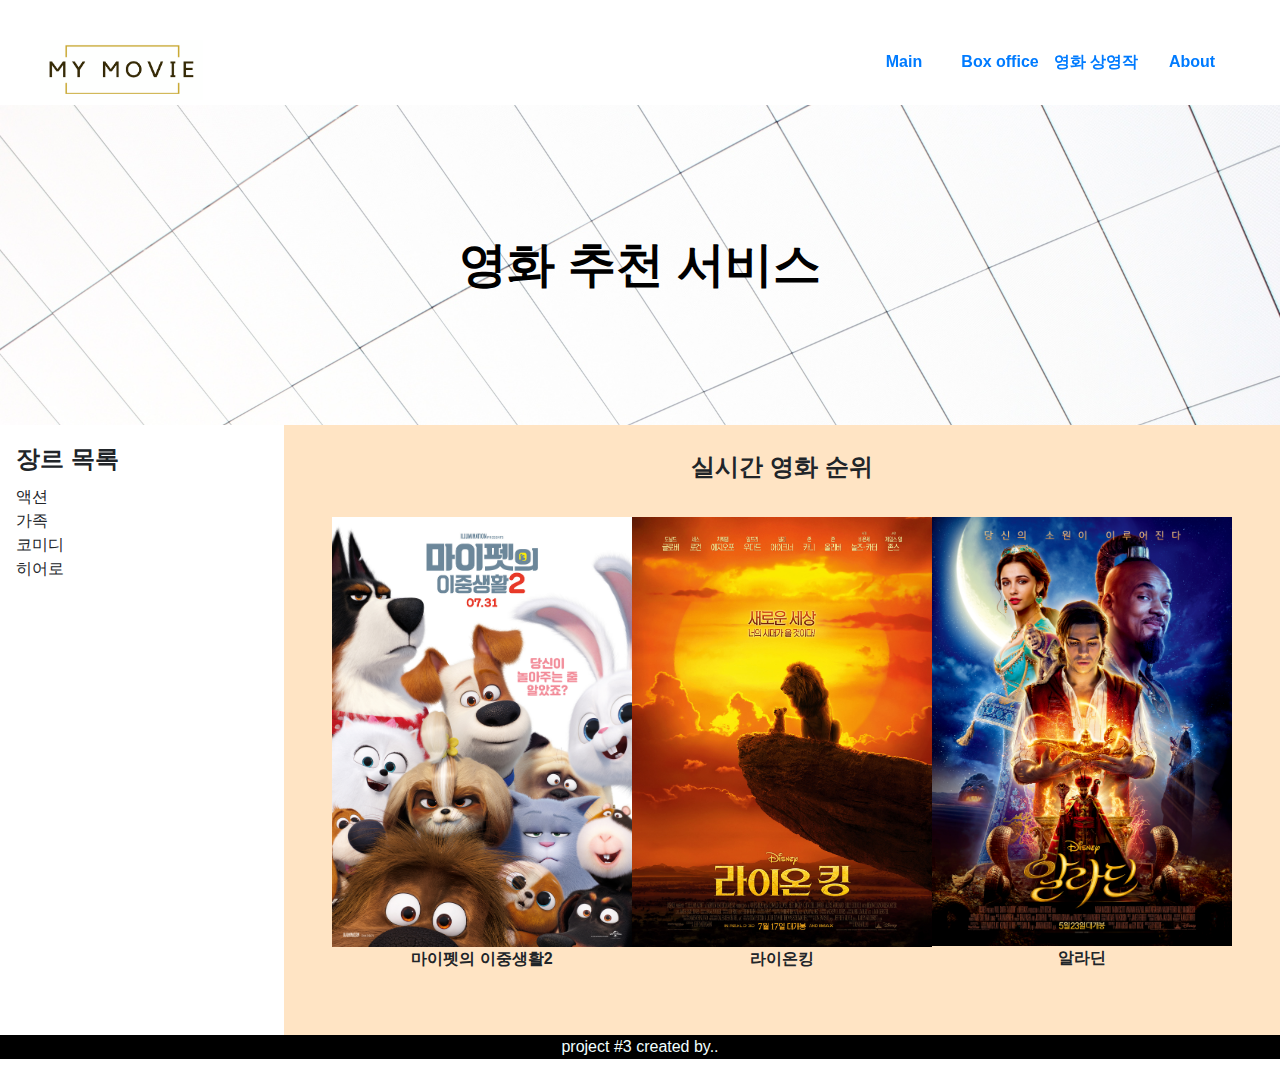
<file: teamPJ/index.html>
<!DOCTYPE html>
<html lang="ko">
    <meta charset="UTF-8">
    <meta http-equiv="X-UA-Compatible" content="IE=edge">
    <meta name="viewport" content="width=device-width, initial-scale=1.0">

    <!-- OPEN GRAPG -->
    <meta property="og:type" content="website">
    <meta property="og:side_name" content="MOVIE">
    <meta property="og:title" content="추천 영화 목록">
    <meta property="og:description" content="영화를 보고싶을때, 추천 영화 목록">
    <meta property="og:image" content="images/169637.jpg">
    <meta property="og:url" content="https://lovemovie.com">

    <!-- TWITTER CARD -->
    <meta property="twitter:card" content="summary">
    <meta property="twitter:site" content="MOVIE">
    <meta property="twitter:title" content="추천 영화 목록">
    <meta property="twitter:image" content="images/169637.jpg">
    <meta property="twitter:url" content="https://lovemovie.com">

    <!-- FAVICON -->
    <link rel="icon" href="./favicon.ico">
    <link rel="apple-touch-icon" href="./favicon.ico">
    
    <!-- FONT -->
    <link rel="stylesheet" href="">

    <link rel="stylesheet" href="css/reboot.css">
    <link rel="stylesheet" href="css/style.css">
    <title>영화 추천 서비스</title>

</head>
<body>
    <!-- HEADER -->
    <header class="section">
        <div class="inner">
            <div class="menu-group">
                <div class="logo">
                    <img src="./images/logo.png" alt="logo">
                </div>
                <ul class="main-menu">
                    <li class="menu-item"><a href="#">Main</a></li>
                    <li class="menu-item"><a href="#">Box office</a></li>
                    <li class="menu-item"><a href="#">영화 상영작</a></li>
                    <li class="menu-item"><a href="#">About</a></li>
                </ul>
            </div>
        </div>
    </header>
    <!-- BANNER -->
    <section class="banner">
        <h1 class="banner-title">영화 추천 서비스</h1>
    </section>
    <!-- ASIDE -->
    <main class="main-list">
        <div class="aside">
          <h2 class="genre">장르 목록</h2>
          <!-- <div class="genre-list"> -->
            <ul class="genre-list">
              <li>액션</li>
              <li>가족</li>
              <li>코미디</li>
              <li>히어로</li>
            </ul>
        </div>
          <div class="movie">
            <h2 class="movie-rank">실시간 영화 순위</h2>
            <div class="img-list">
              <div>
              <img class="img_3" src="images/180374.jpg" alt="">
              <p class="img-text">마이펫의 이중생활2</p>
              </div>
              <div>
              <img class="img_3" src="images/169637.jpg" alt="">
              <p class="img-text">라이온킹</p>
              </div>
              <div>
              <img class="img_3" src="images/163788.jpg" alt="">
              <p class="img-text">알라딘</p>
              </div>
            </div>  
          </div>
    </main>
    <!-- FOOTER -->
    <footer class="section">
        <div class="project">
            <p>project #3 created by..</p>
        </div>
    </footer>
</body>
</html>
</file>
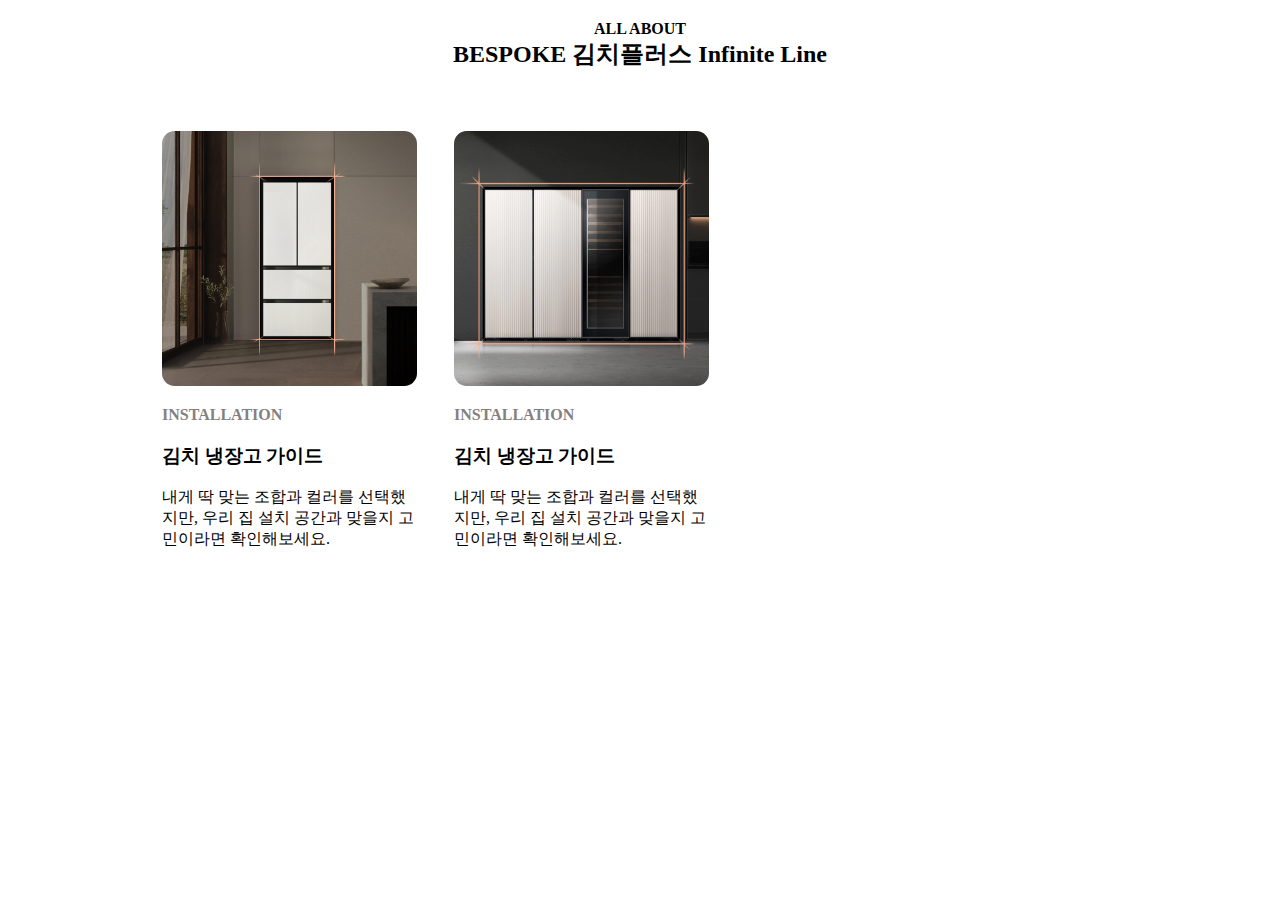
<file: WEB_1/실습1/index.html>
<!DOCTYPE html>
<html lang="ko">
<head>
  <meta charset="UTF-8">
  <meta http-equiv="X-UA-Compatible" content="IE=edge">
  <meta name="viewport" content="width=device-width, initial-scale=1.0">
  <title>Document</title>
  <link rel="stylesheet" href="style.css">
</head>
<body>
  <!-- 아래에 코드를 작성하세요. -->
  <h2 class="title"><span class="subtext">ALL ABOUT</span>BESPOKE 김치플러스 Infinite Line</h2>
  <div class="item-list">
    <div class="item">
      <img class="item-img" src="./images/1.webp" alt="김치플러스">
      <p class="item-subtitle">INSTALLATION</p>
      <h3>김치 냉장고 가이드</h3>
      <p>내게 딱 맞는 조합과 컬러를 선택했지만, 우리 집 설치 공간과 맞을지 고민이라면 확인해보세요.</p>
    </div>
      <div class="item">
        <img class="item-img" src="./images/2.webp" alt="김치플러스">
        <p class="item-subtitle">INSTALLATION</p>
        <h3>김치 냉장고 가이드</h3>
        <p>내게 딱 맞는 조합과 컬러를 선택했지만, 우리 집 설치 공간과 맞을지 고민이라면 확인해보세요.</p>
    </div>
</body>
</html>
</file>
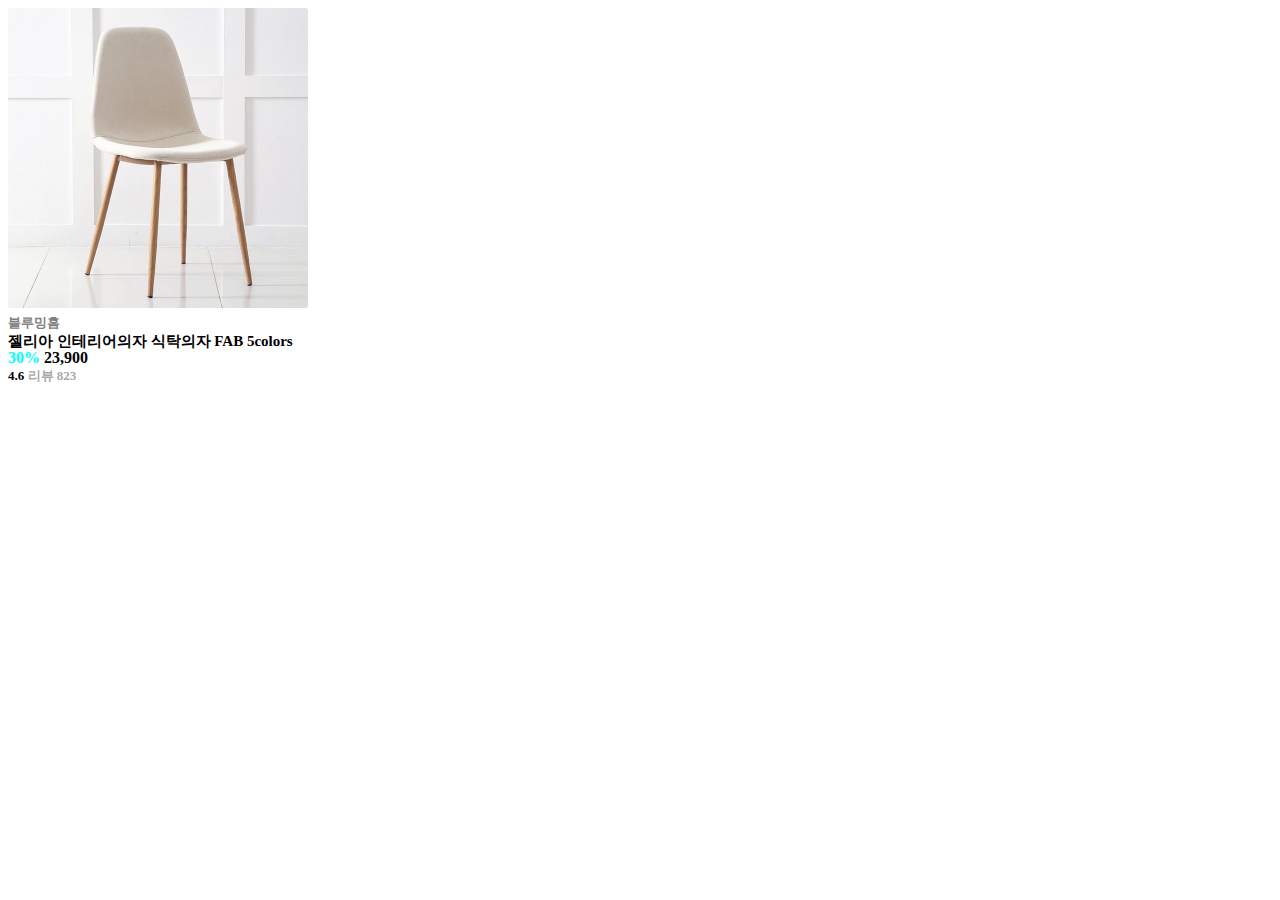
<file: WEB_1/실습2/index.html>
<!DOCTYPE html>
<html lang="ko">
<head>
  <meta charset="UTF-8">
  <meta http-equiv="X-UA-Compatible" content="IE=edge">
  <meta name="viewport" content="width=device-width, initial-scale=1.0">
  <title>Document</title>
  <link rel="stylesheet" href="style.css">
</head>
<body>
  <!-- 아래에 코드를 작성하세요. -->
  <div class="section">
    <img class="chair" src="./images/product.webp" alt="의자 이미지">
    <p class="title">블루밍홈</p>
    <h2 class="products"><span>젤리아 인테리어의자 식탁의자 FAB 5colors</span></h2>
    <span class="item-price">
      <span class="rate">30%</span>
      <span class="price">23,900</span>
    </span>
    <p class="avg">
      <strong class="avg-text">4.6</strong>
      리뷰 823
    </p>
  </div>
</body>
</html>
</file>
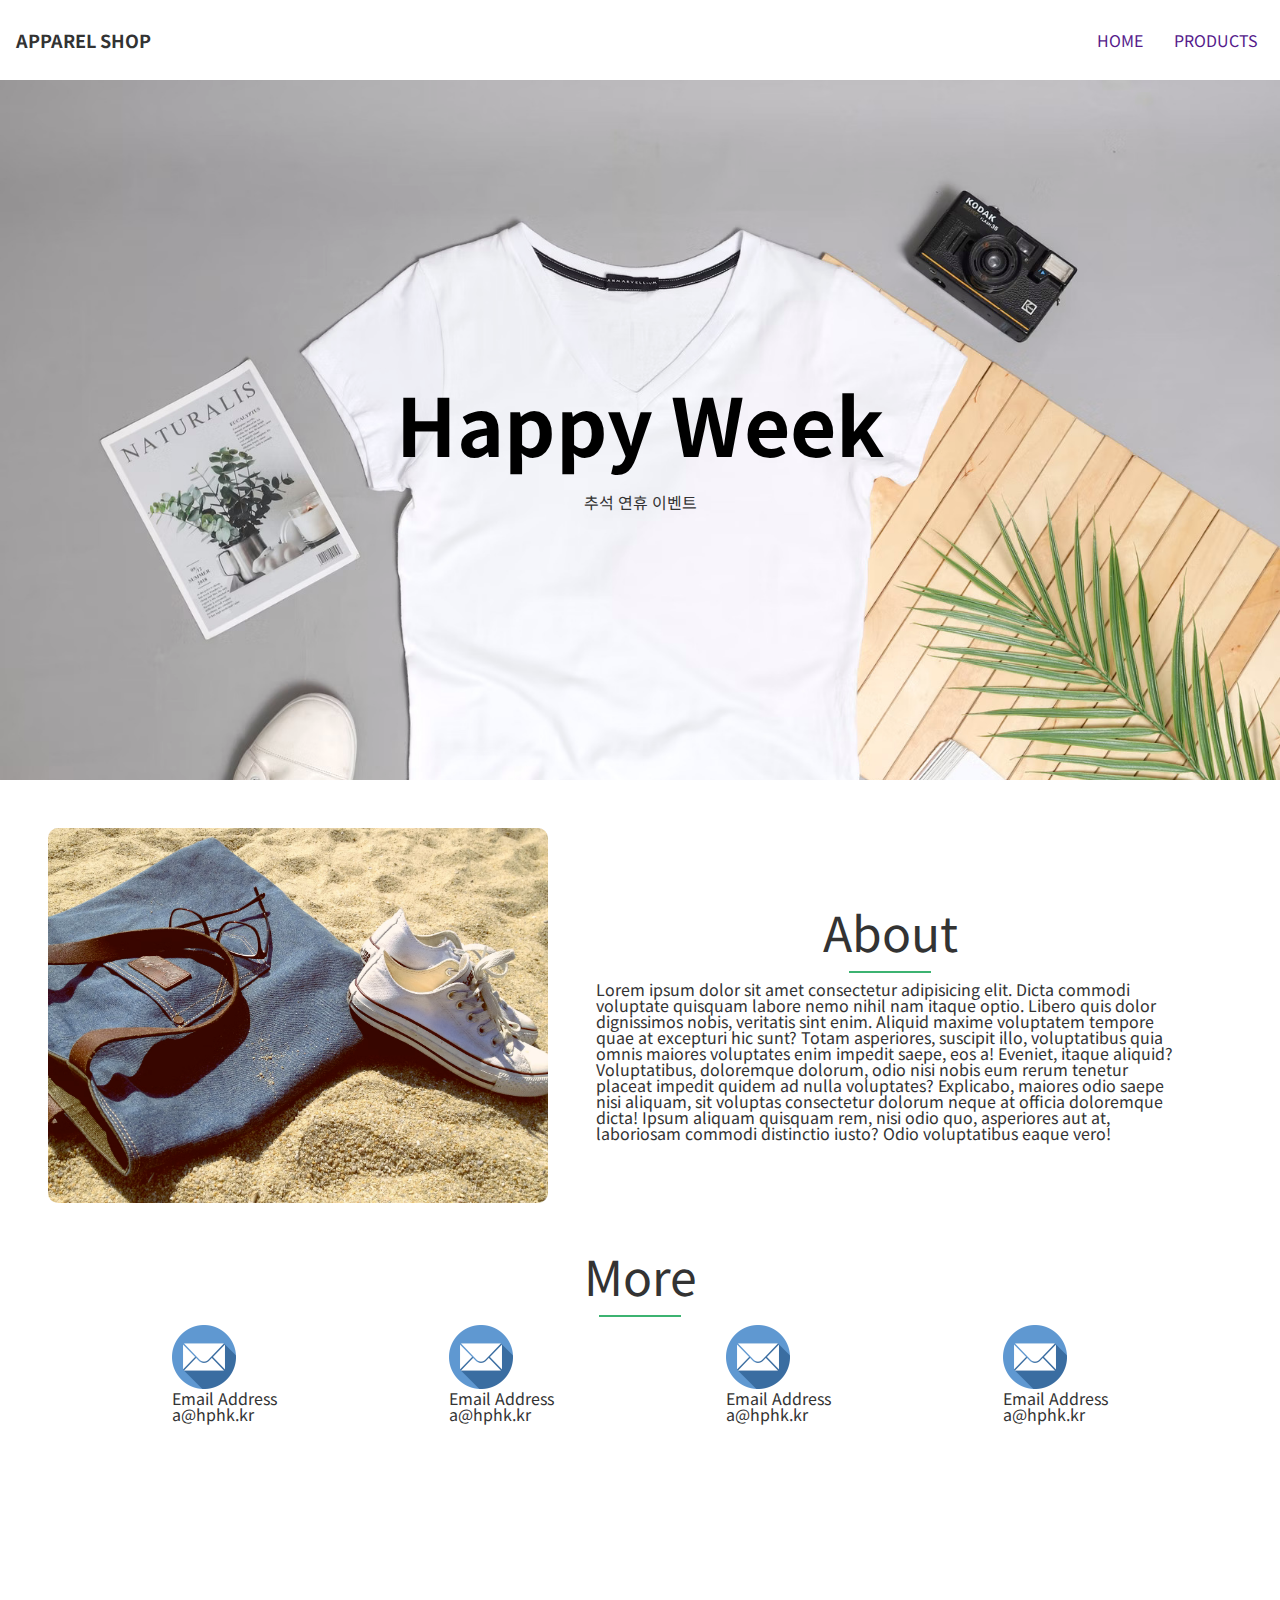
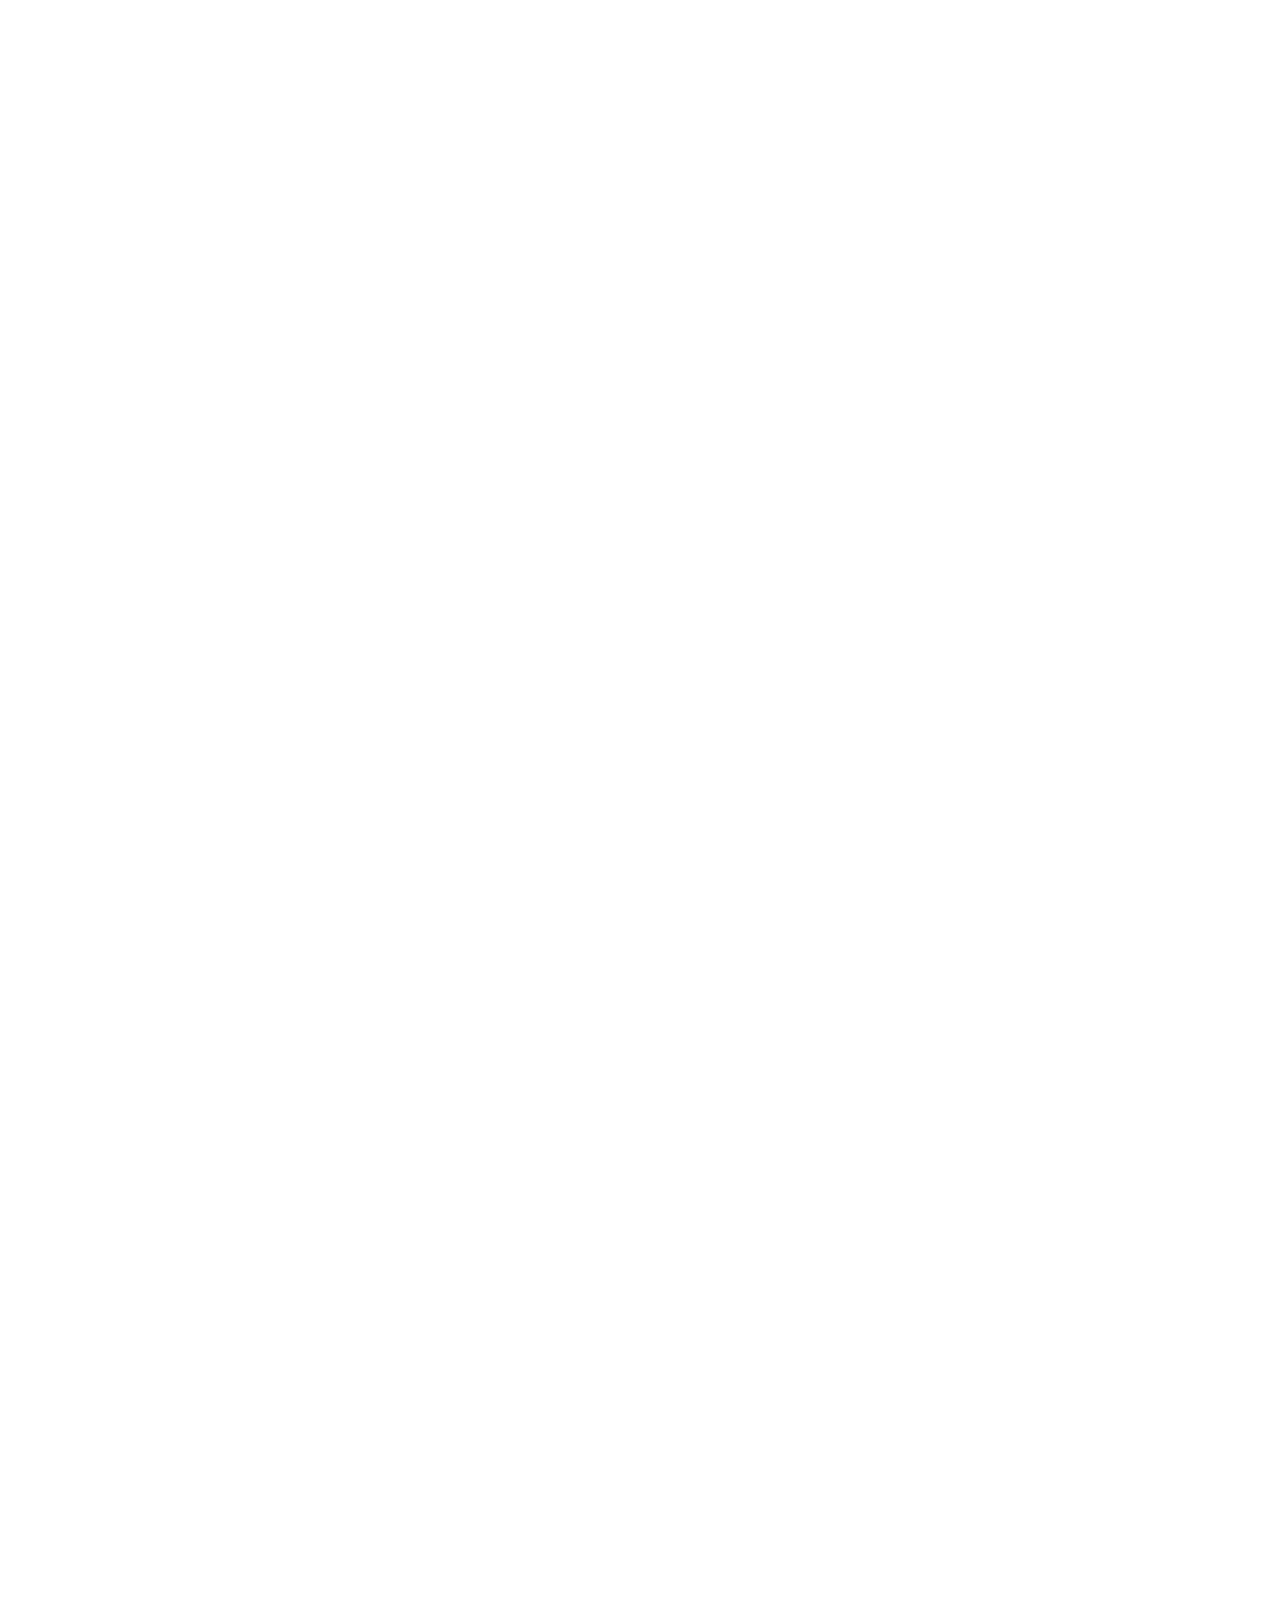
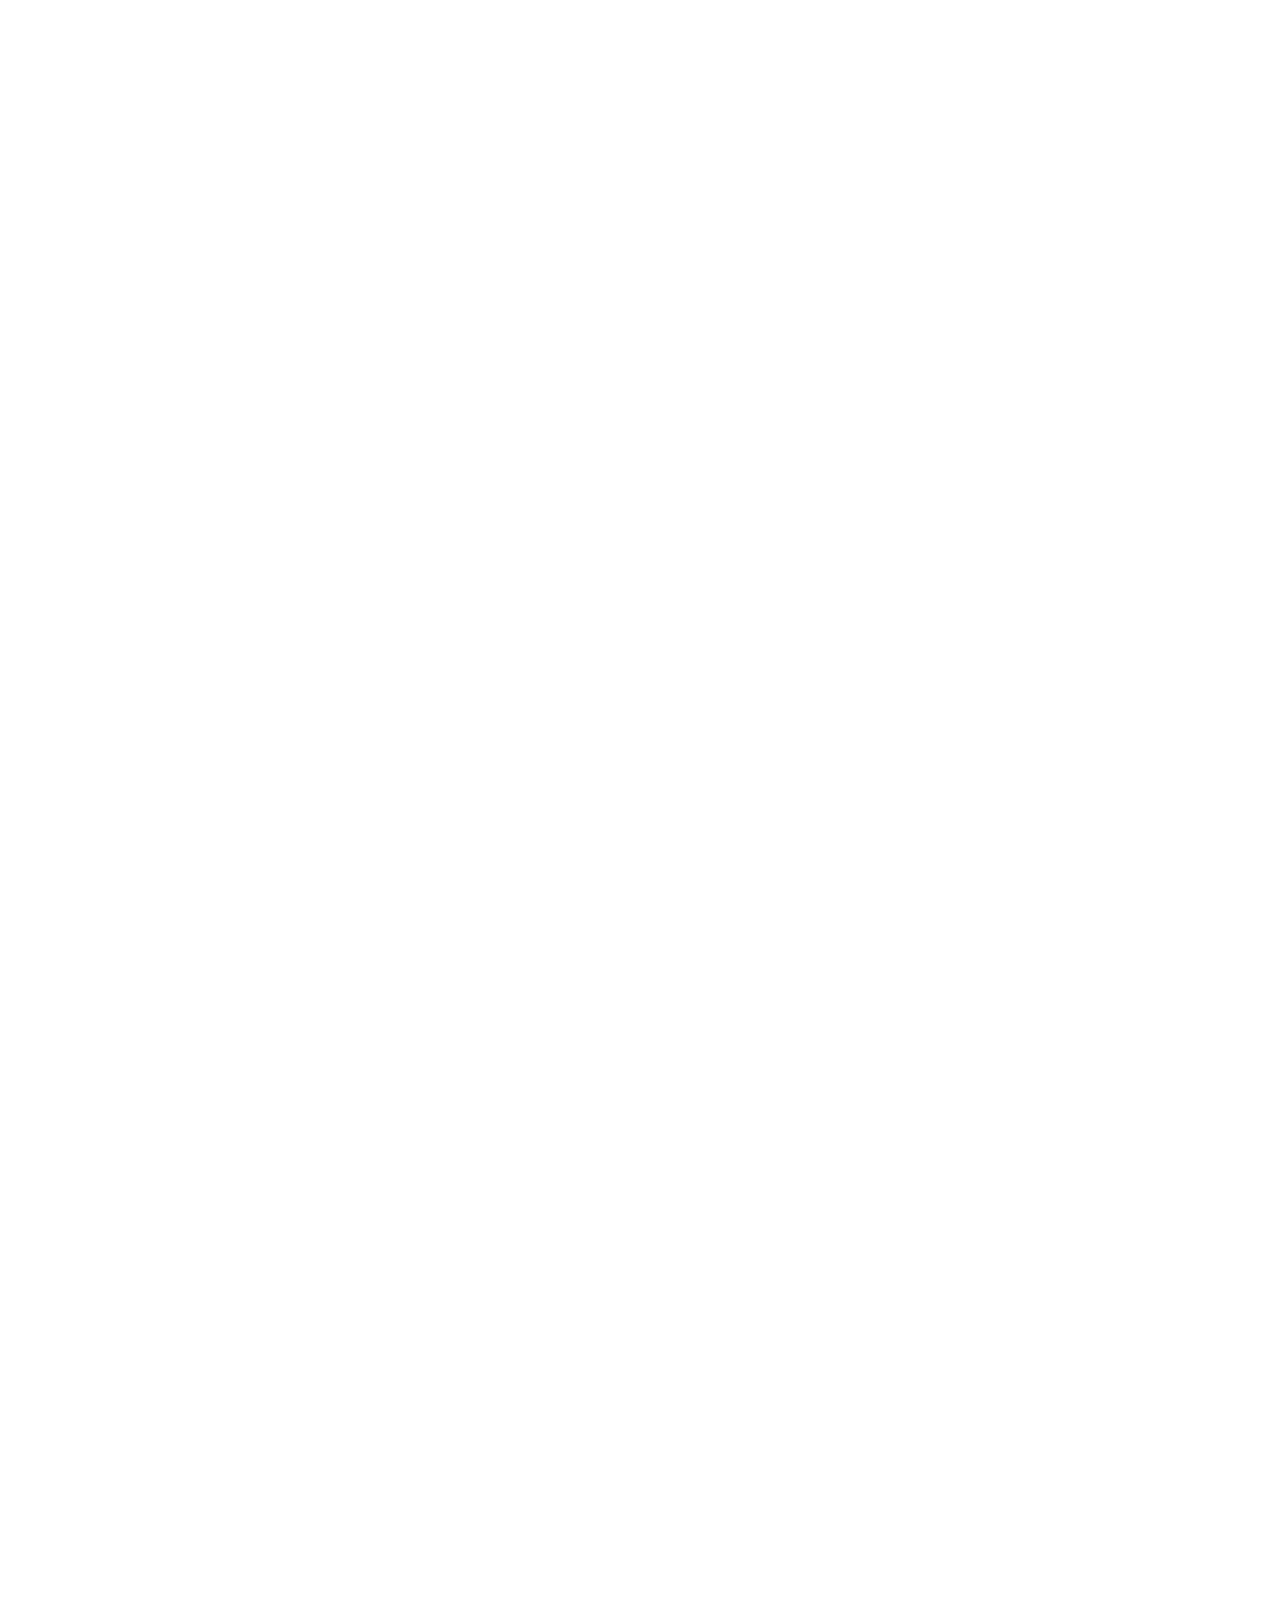
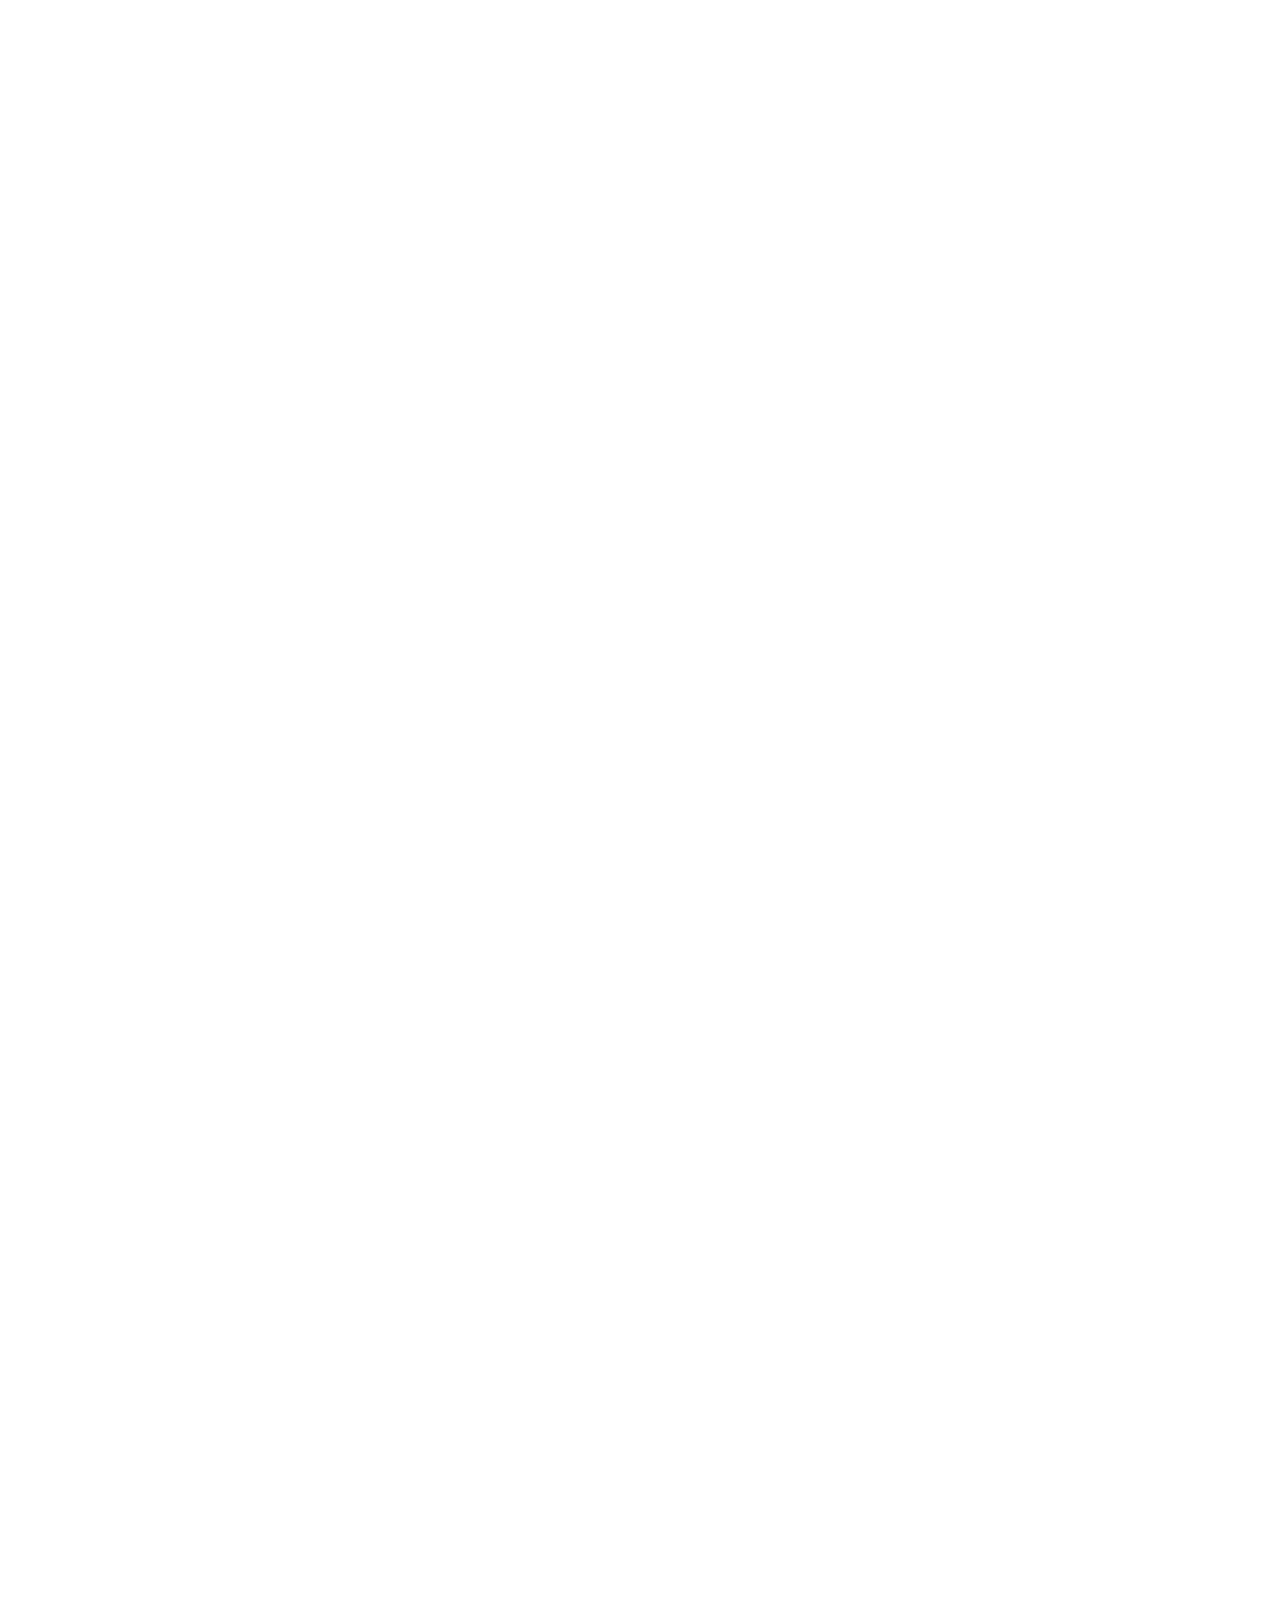
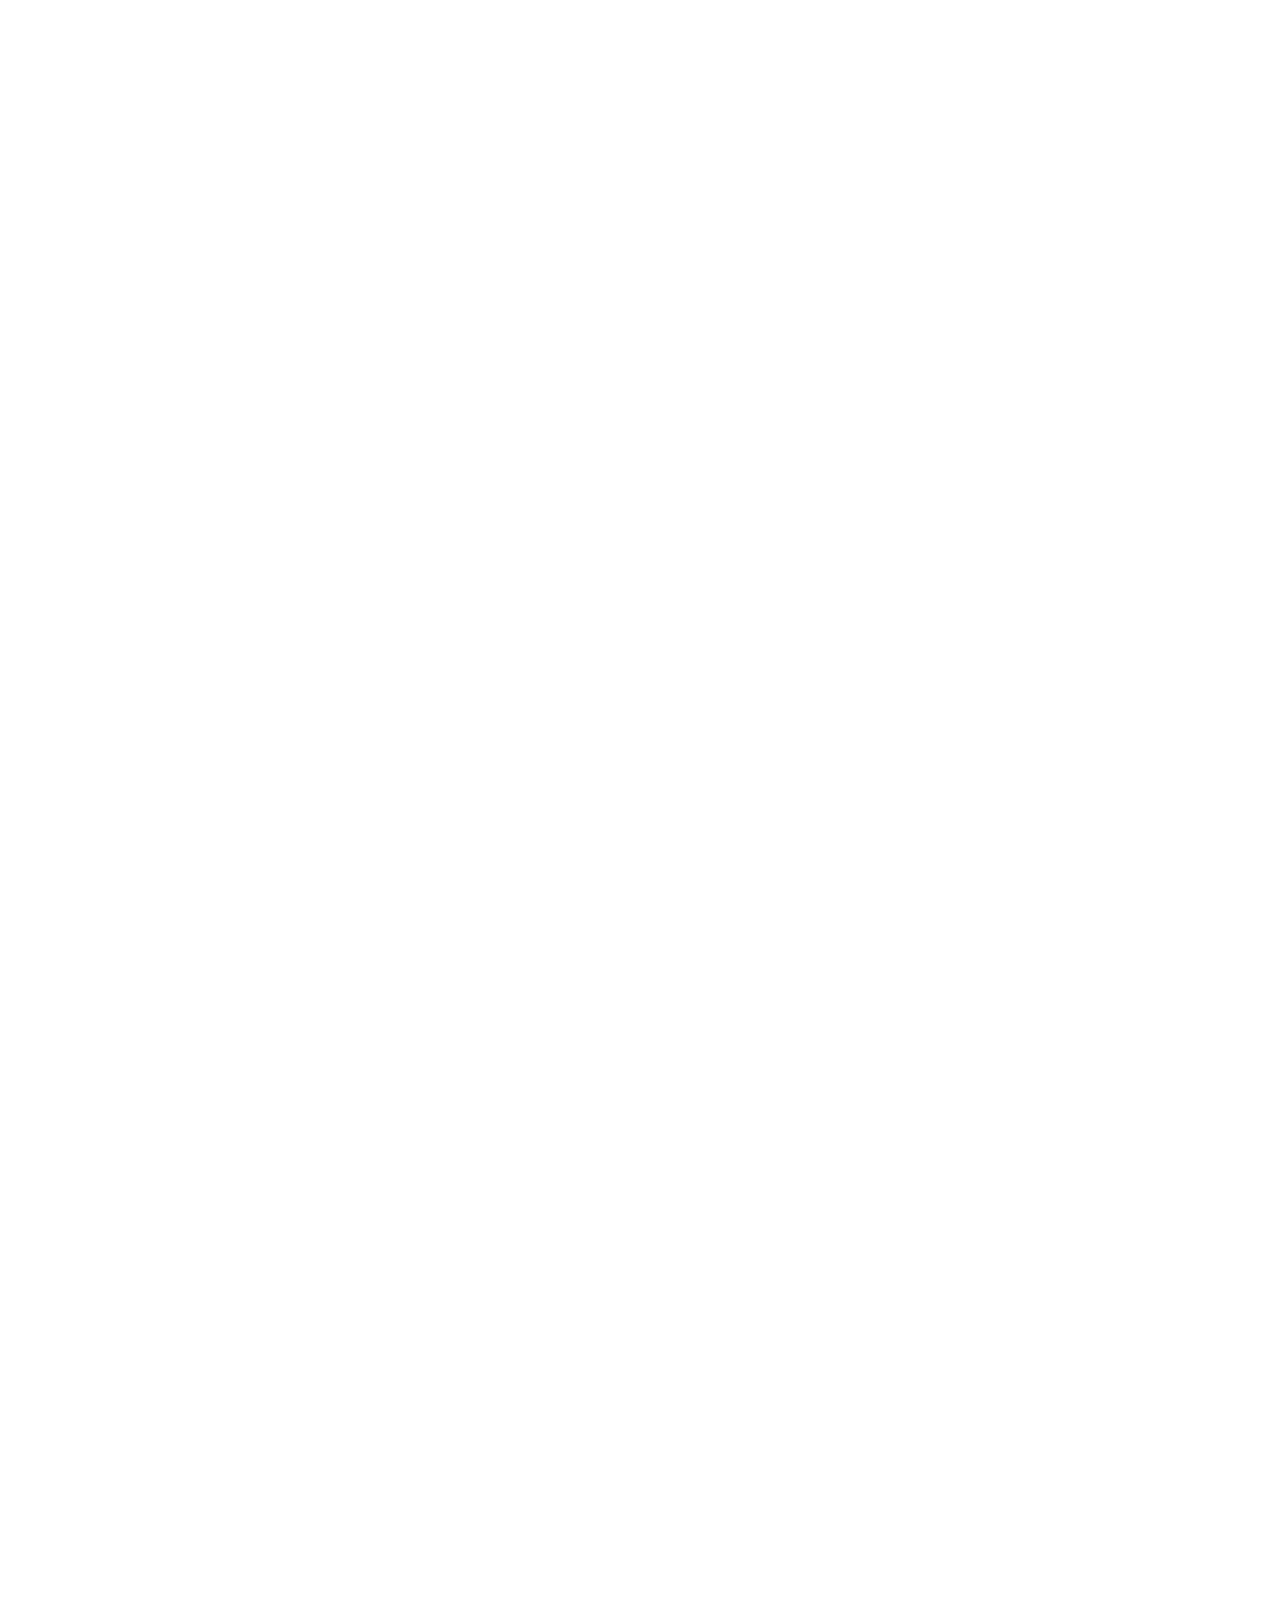
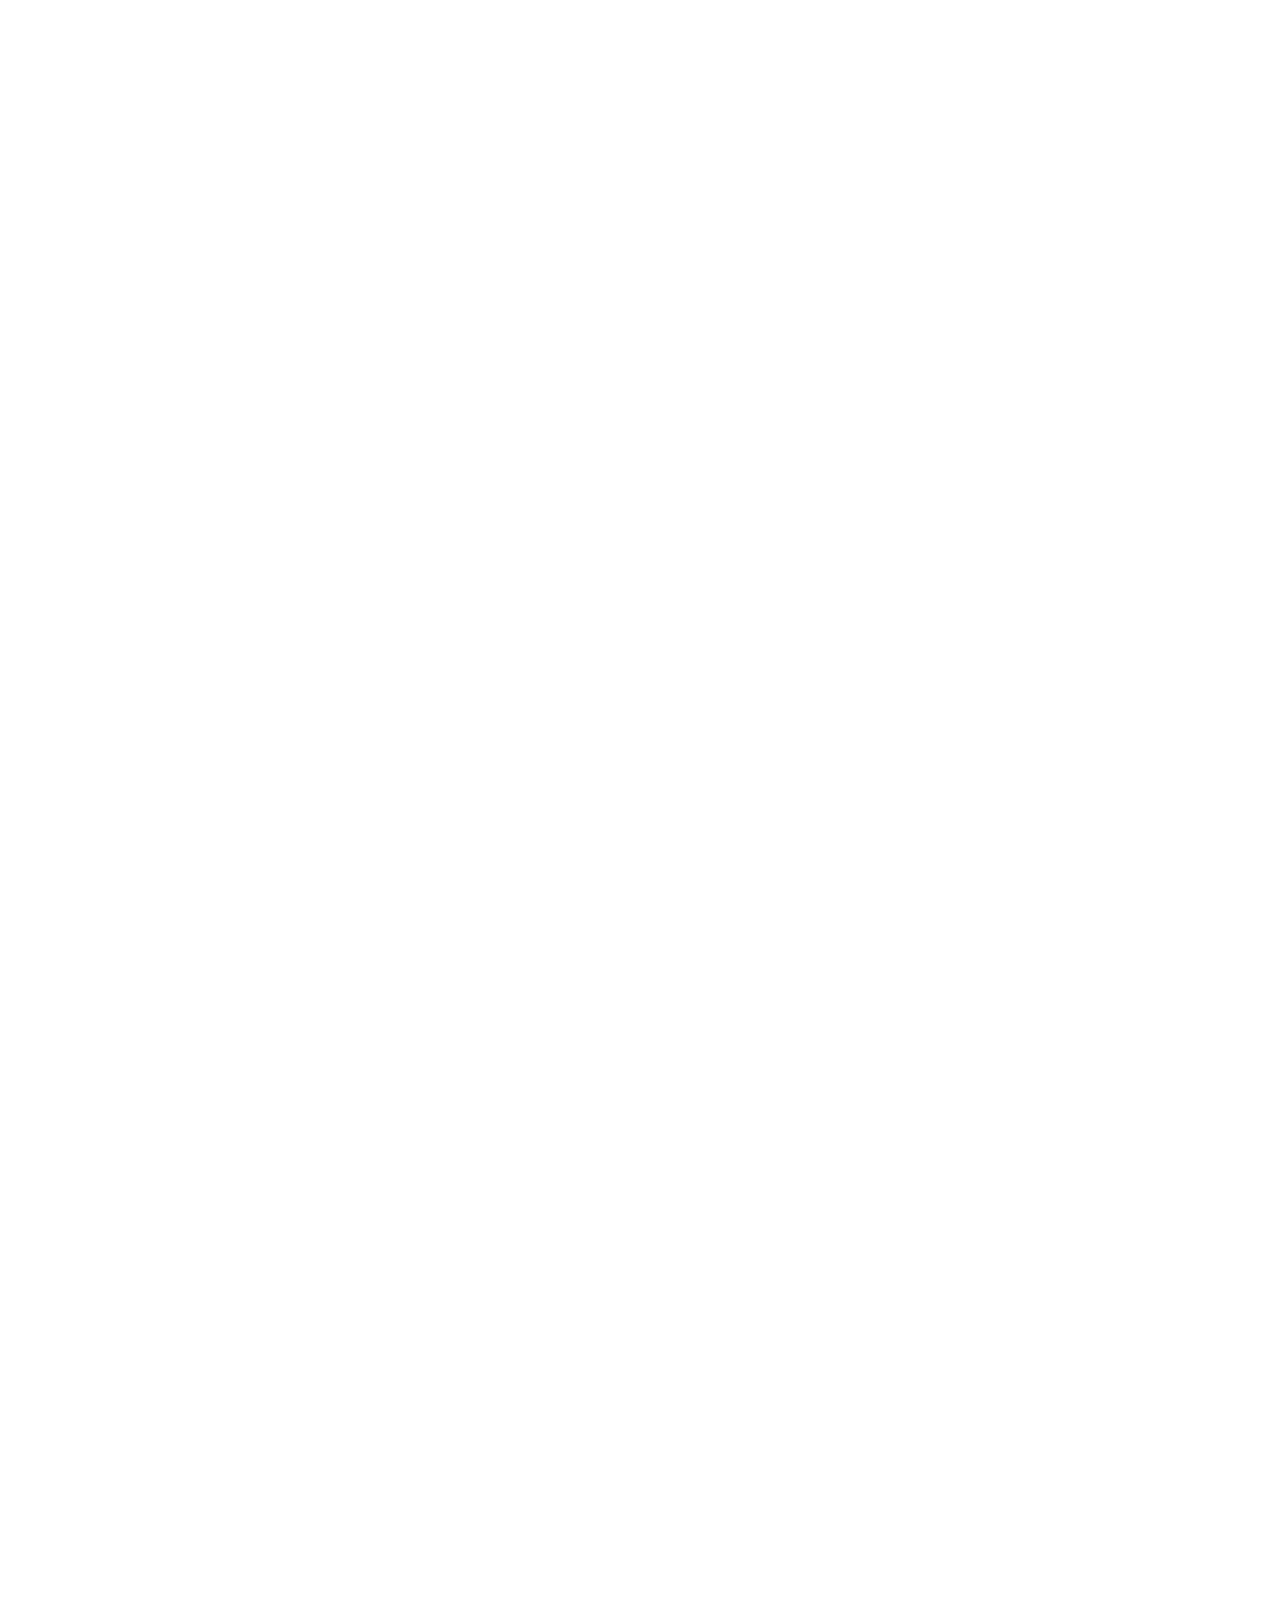
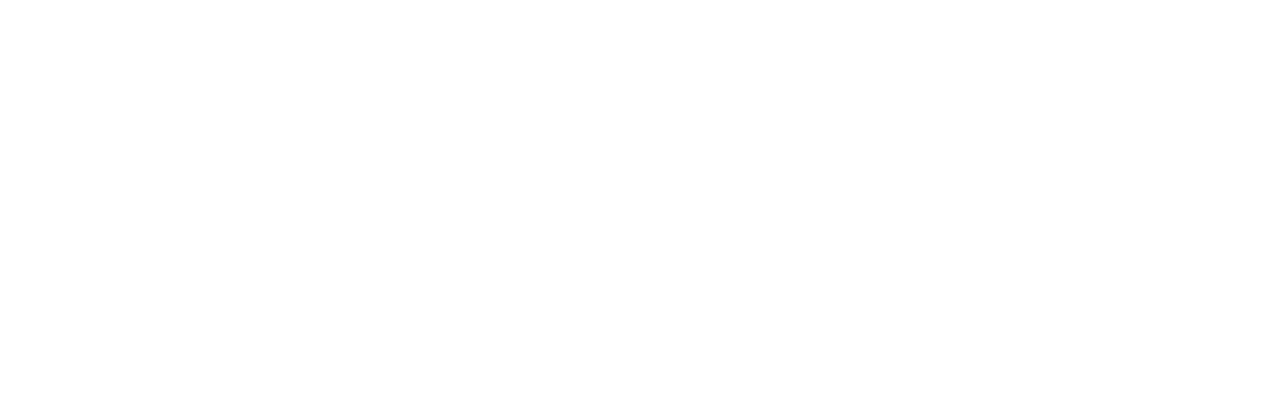
<file: WEB_3/commerce - 공유용/index.html>
<!DOCTYPE html>
<html lang="en">
<head>
  <meta charset="UTF-8">
  <meta http-equiv="X-UA-Compatible" content="IE=edge">
  <meta name="viewport" content="width=device-width, initial-scale=1.0">
  <link rel="stylesheet" href="css/_reset.css">
  <link rel="stylesheet" href="css/style.css">
  <title>HPHK APPAREL</title>
</head>
<body>
  <!-- navbar -->
  <!-- nav>h1+ul>(li>a)*2 -->
  <nav class="nav">
   <h1 class="logo">APPAREL SHOP</h1>
   <ul class="nav-list">
     <li class="nav-item">
       <a class="nav-link" href="">HOME</a>
     </li>
     <li class="nav-item">
       <a class="nav-link" href="">PRODUCTS</a>
     </li>
   </ul>
  </nav>
  <!-- 배너 영역 -->
  <section class="banner">
   <div class="banner-title">Happy Week</div>
   <p>추석 연휴 이벤트</p>
  </section>
  <!-- 본문 영역 -->
  <div class="container">
     <!-- about -->
     <section class="about">
       <img class="about-img" src="./assets/apparel2.jpeg" alt="">
       <div class="about-text">
         <div>
           <h2 class="section-title">About</h2>
           <hr class="title-line">
         </div>
         <p>Lorem ipsum dolor sit amet consectetur adipisicing elit. Dicta commodi voluptate quisquam labore nemo nihil nam itaque optio. Libero quis dolor dignissimos nobis, veritatis sint enim. Aliquid maxime voluptatem tempore quae at excepturi hic sunt? Totam asperiores, suscipit illo, voluptatibus quia omnis maiores voluptates enim impedit saepe, eos a! Eveniet, itaque aliquid? Voluptatibus, doloremque dolorum, odio nisi nobis eum rerum tenetur placeat impedit quidem ad nulla voluptates? Explicabo, maiores odio saepe nisi aliquam, sit voluptas consectetur dolorum neque at officia doloremque dicta! Ipsum aliquam quisquam rem, nisi odio quo, asperiores aut at, laboriosam commodi distinctio iusto? Odio voluptatibus eaque vero!</p>
       </div>
     </section>
     <!-- more -->
     <section>
       <h2 class="section-title">More</h2>
       <hr class="title-line">
       <div class="more-list">
         <div>
           <img class="more-icon" src="./assets/email.png" alt="">
           <p>Email Address</p>
           <p>a@hphk.kr</p>
         </div>
         <div>
           <img class="more-icon" src="./assets/email.png" alt="">
           <p>Email Address</p>
           <p>a@hphk.kr</p>
         </div>
         <div>
           <img class="more-icon" src="./assets/email.png" alt="">
           <p>Email Address</p>
           <p>a@hphk.kr</p>
         </div>
         <div>
           <img class="more-icon" src="./assets/email.png" alt="">
           <p>Email Address</p>
           <p>a@hphk.kr</p>
         </div>
       </div>
     </section>
  </div>
 </body>
 </html>
</file>
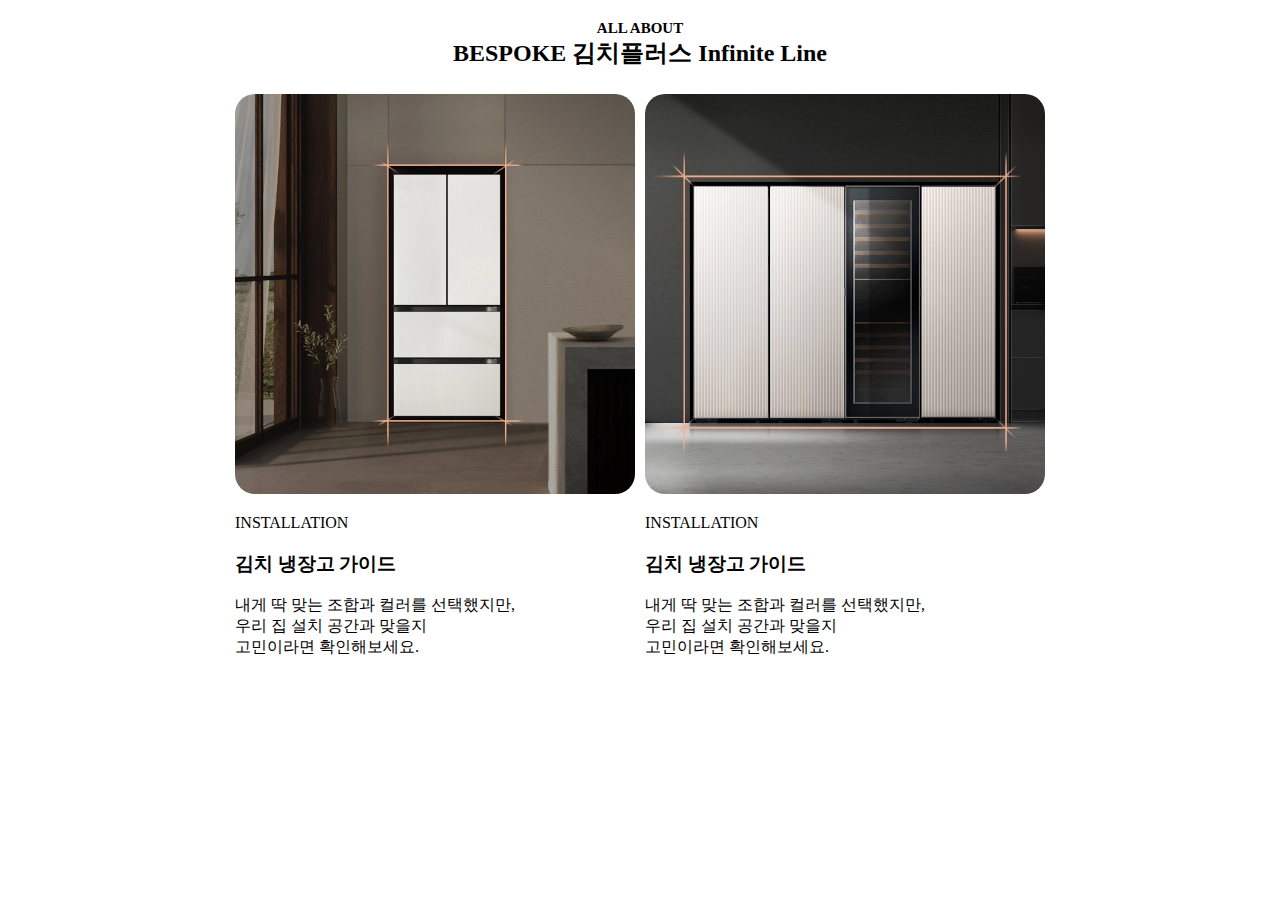
<file: WEB_2/실습_FLEXBOX/실습1/index.html>
<!DOCTYPE html>
<html lang="ko">
<head>
  <meta charset="UTF-8">
  <meta http-equiv="X-UA-Compatible" content="IE=edge">
  <meta name="viewport" content="width=device-width, initial-scale=1.0">
  <title>Document</title>
  <link rel="stylesheet" href="style.css">
</head>
<body>
  <!-- 아래에 코드를 작성하세요. -->
  <h2 class="title"><span class="subtext">ALL ABOUT</span>BESPOKE 김치플러스 Infinite Line</h2>
  <div class="item-list">
    <div class="item">
      <img class="item-img" src="./images/1.webp" alt="김치플러스">
      <p class="item-subtitle">INSTALLATION</p>
      <h3>김치 냉장고 가이드</h3>
      <p>내게 딱 맞는 조합과 컬러를 선택했지만,  <br>우리 집 설치 공간과 맞을지 <br>고민이라면 확인해보세요.</p>
    </div>
      <div class="item">
        <img class="item-img" src="./images/2.webp" alt="김치플러스">
        <p class="item-subtitle">INSTALLATION</p>
        <h3>김치 냉장고 가이드</h3>
        <p>내게 딱 맞는 조합과 컬러를 선택했지만, <br>우리 집 설치 공간과 맞을지 <br>고민이라면 확인해보세요.</p>
    </div>
</body>
</html>
</file>
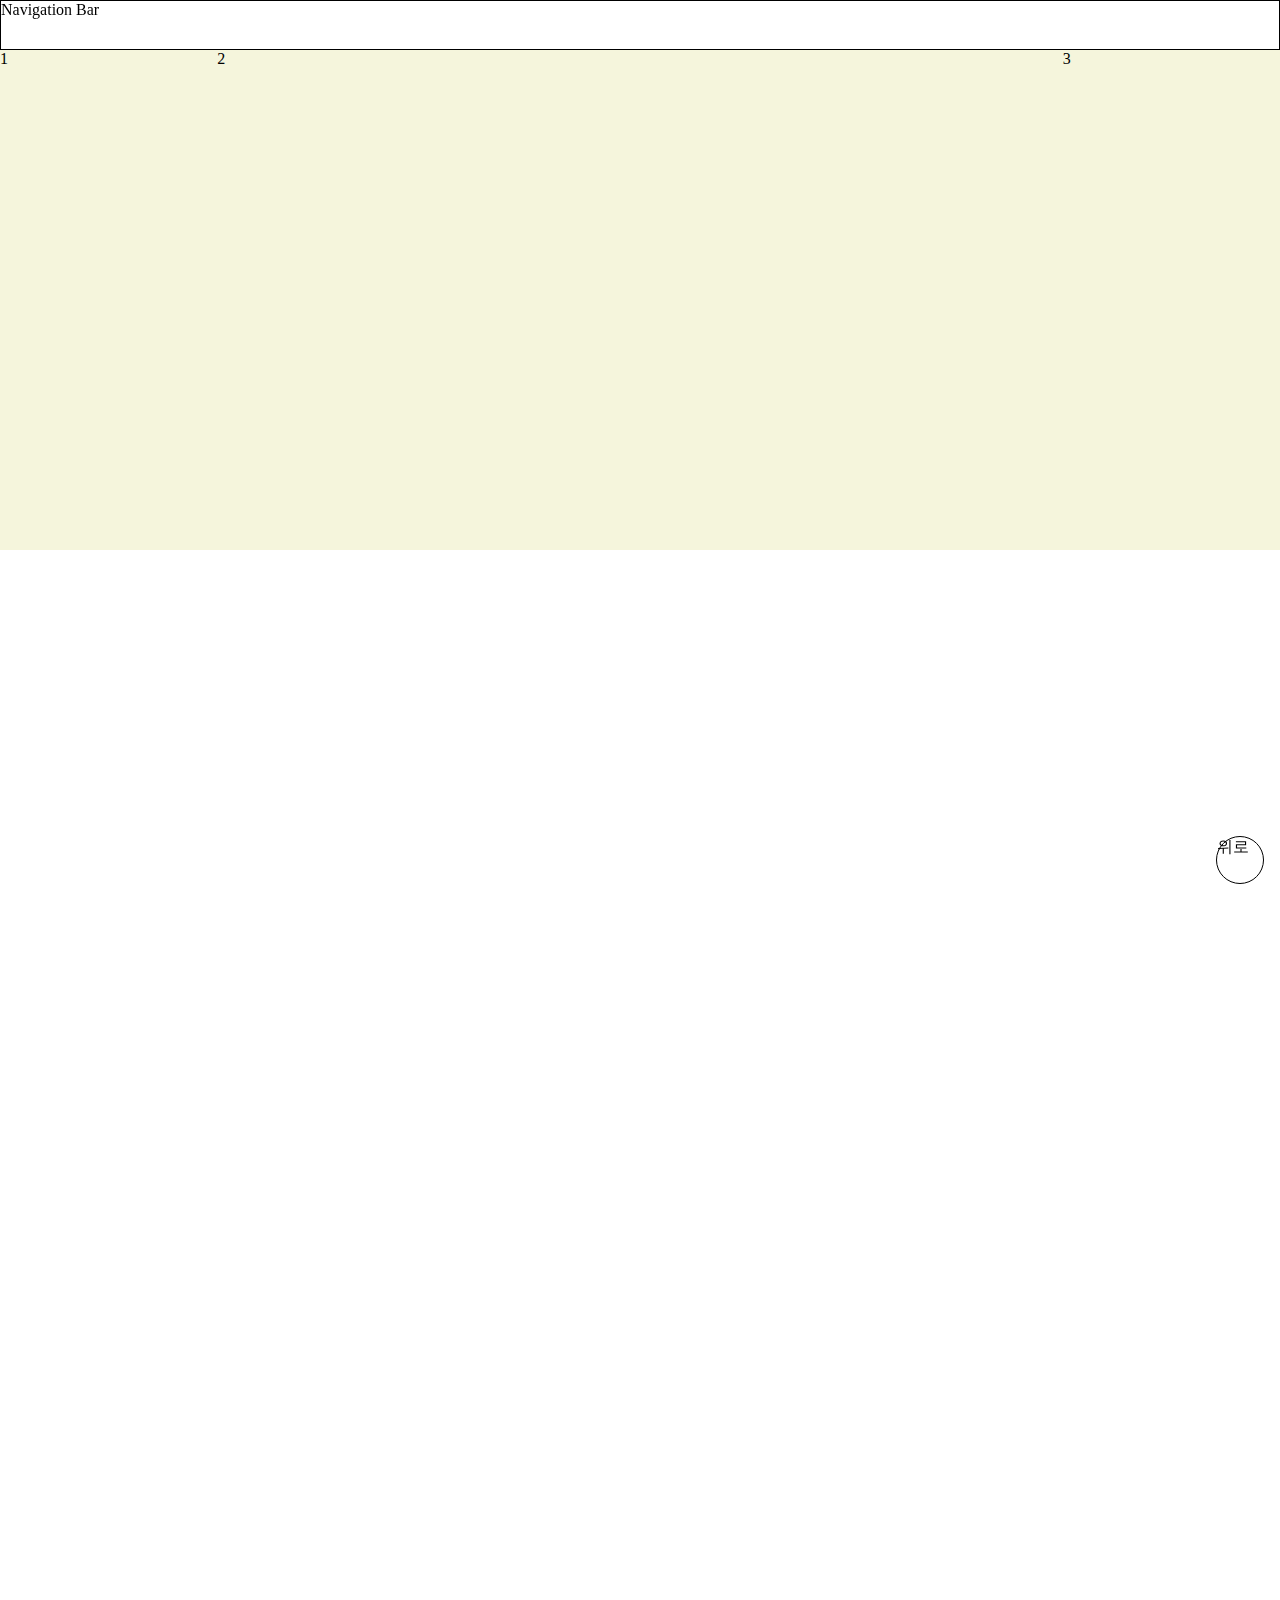
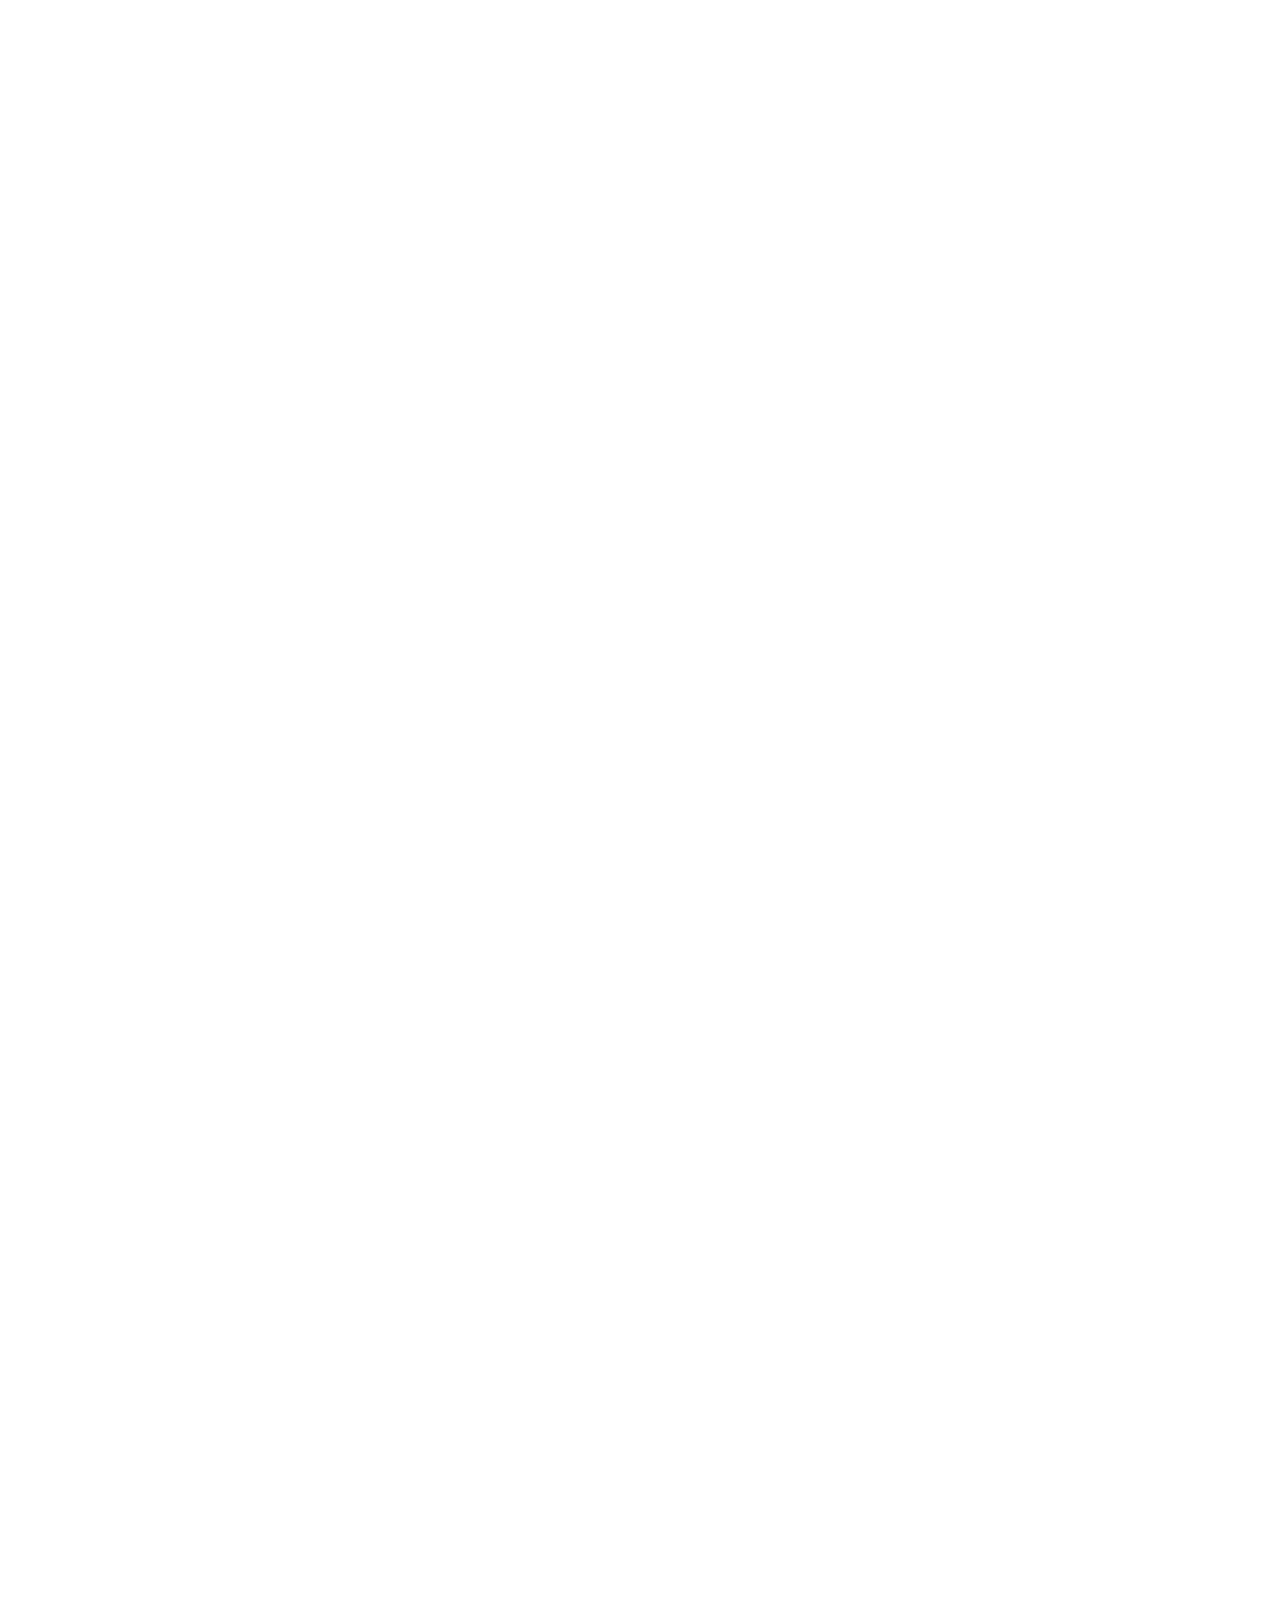
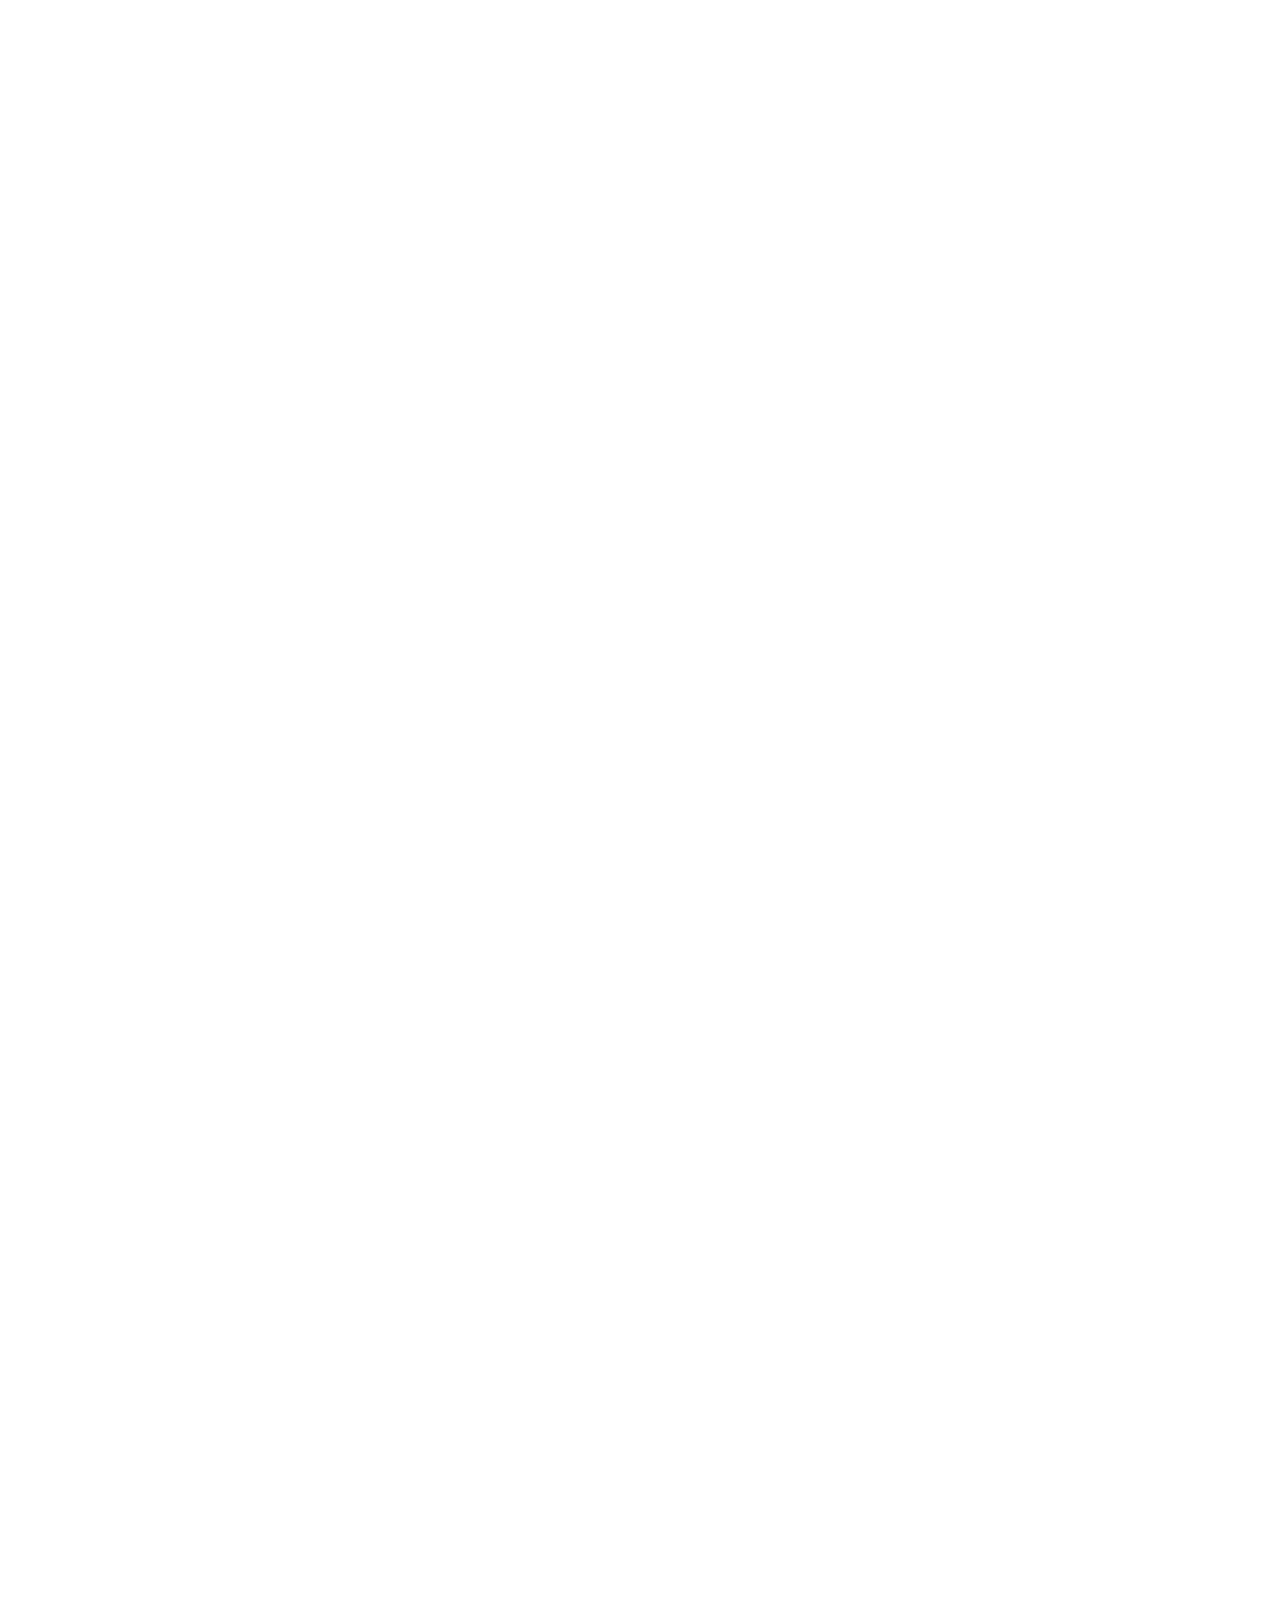
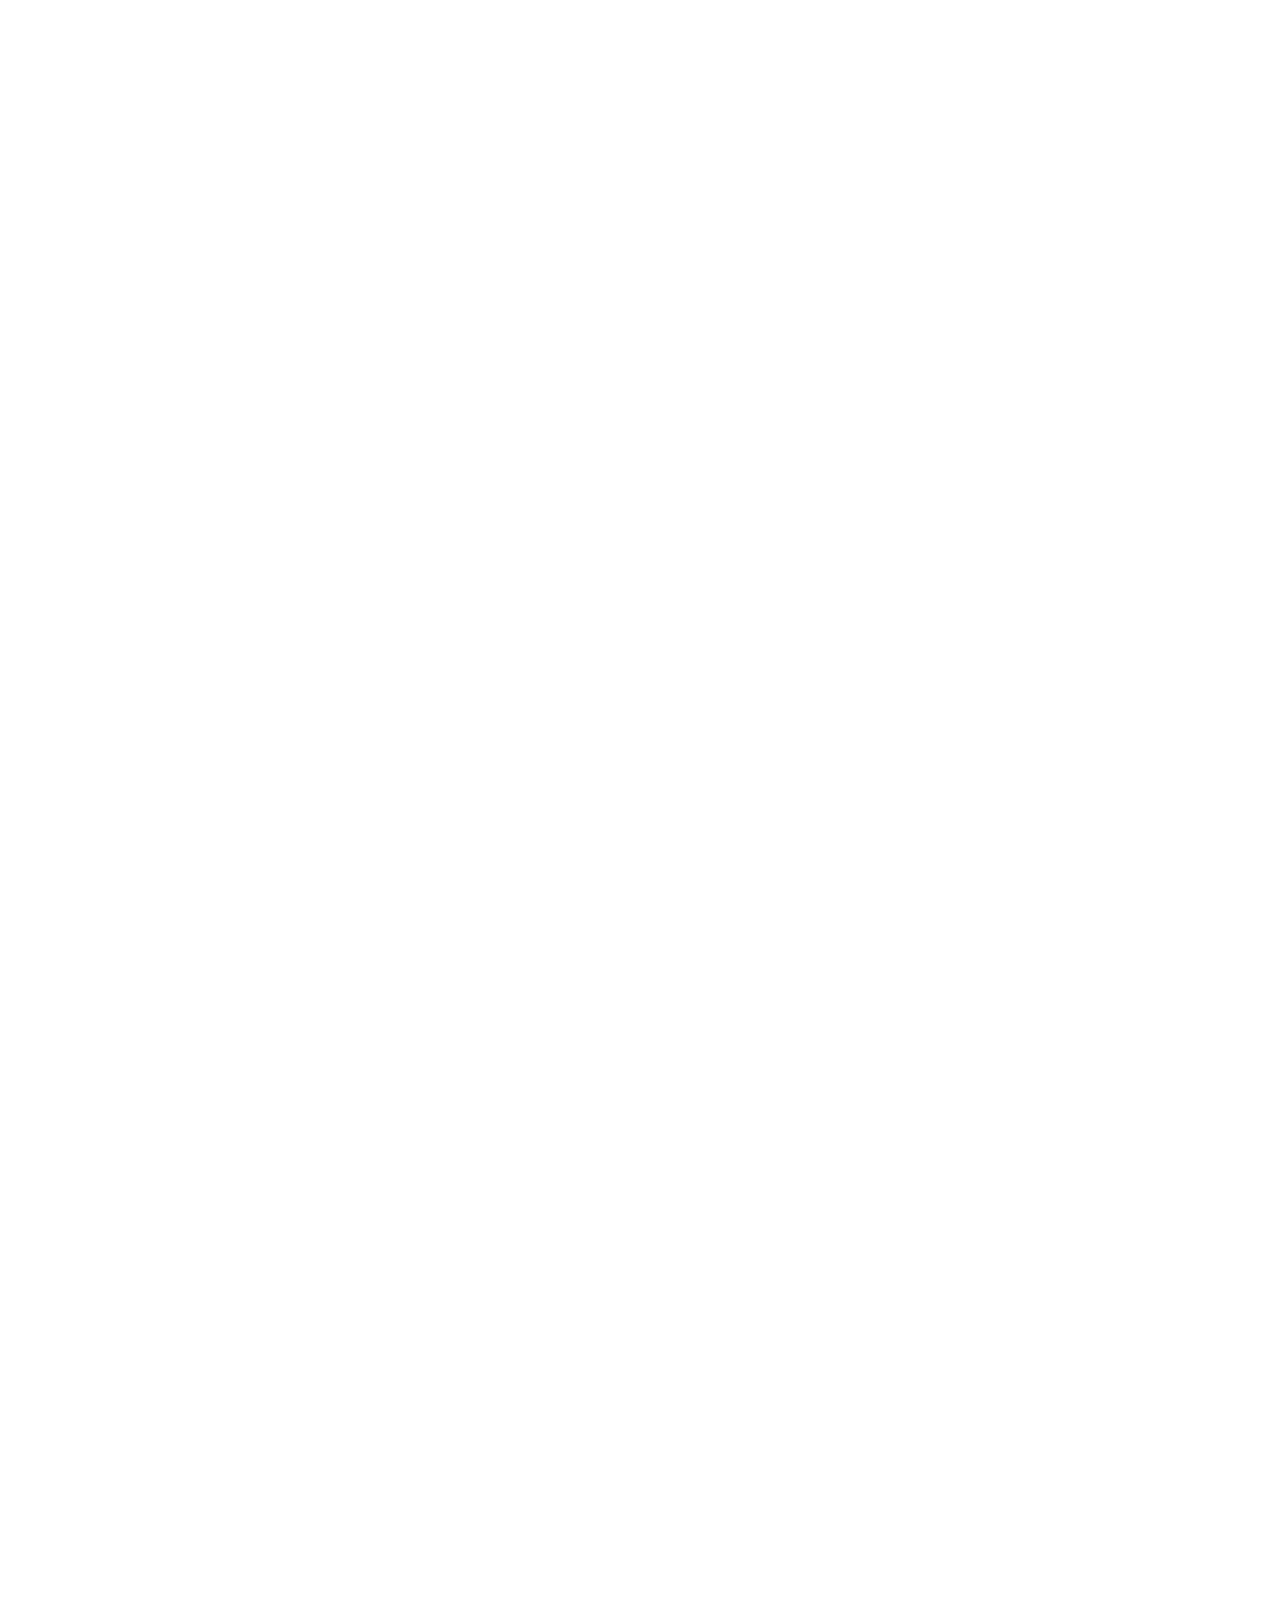
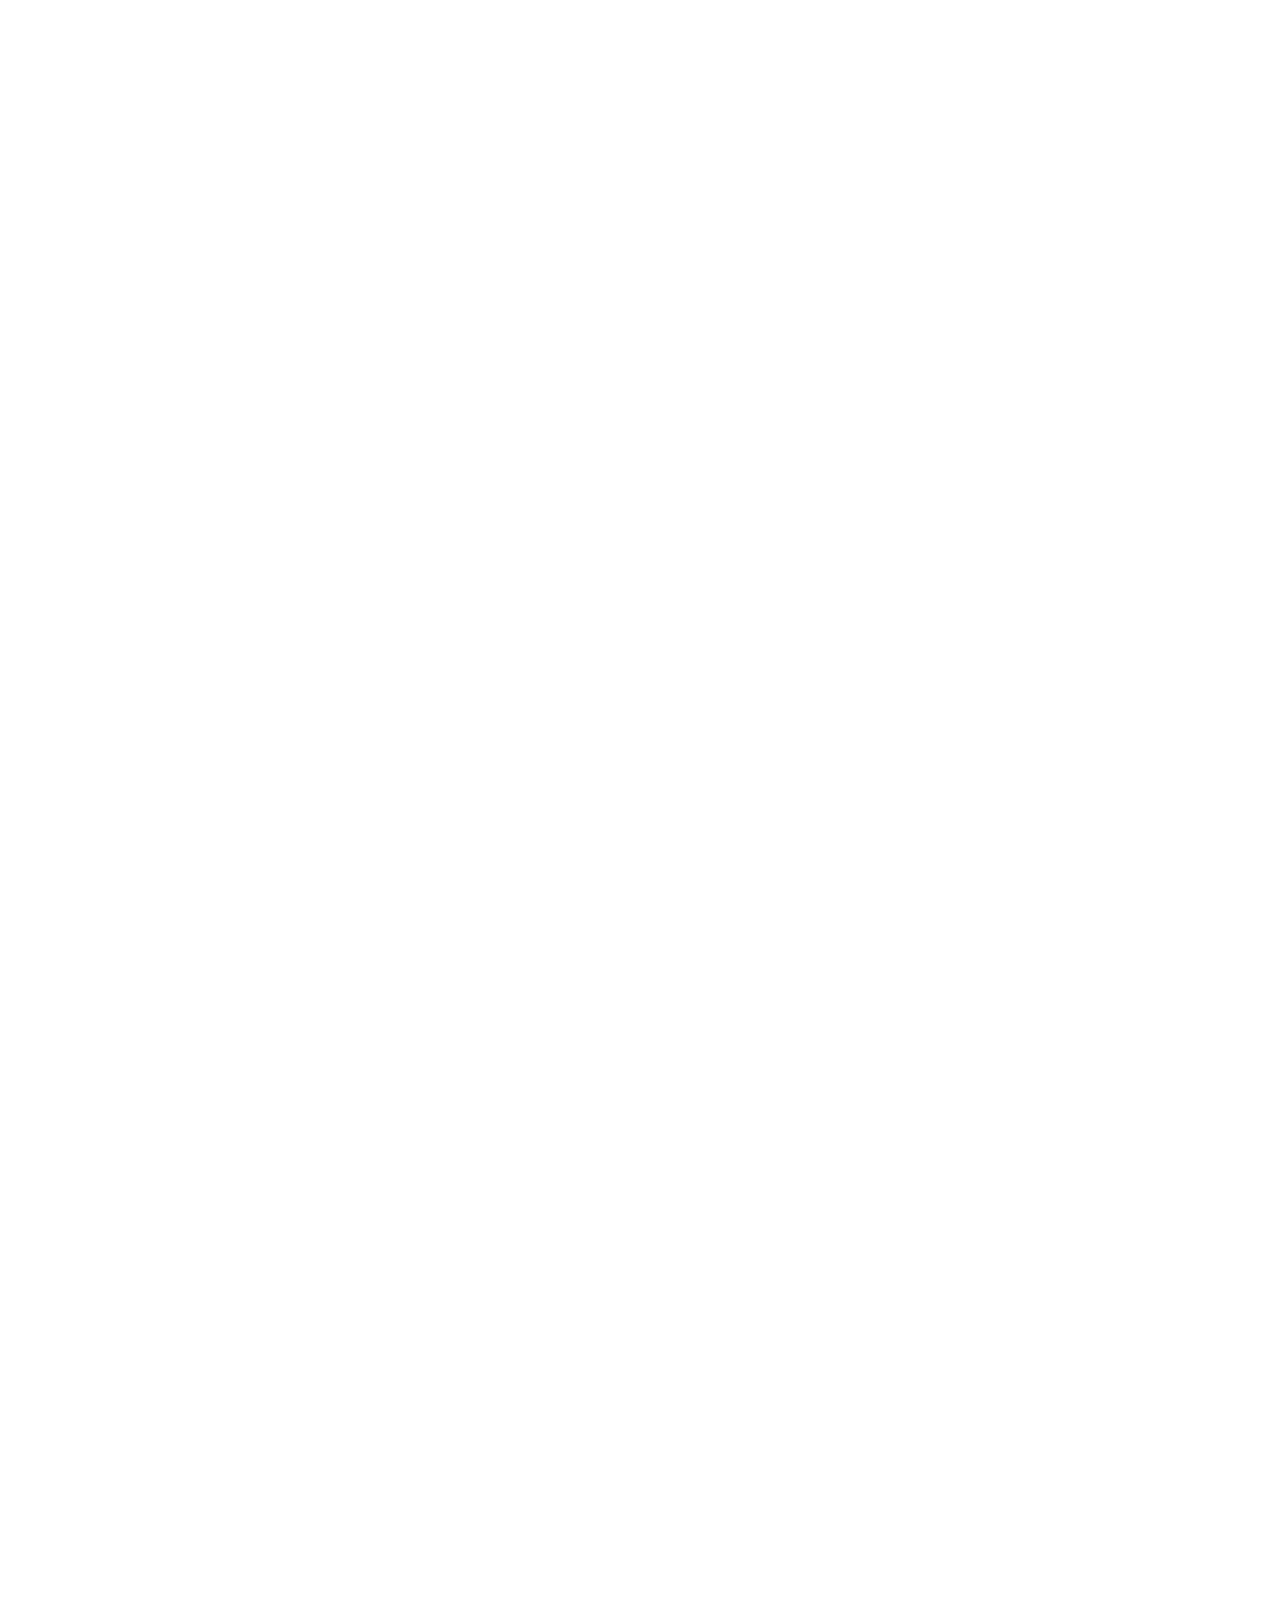
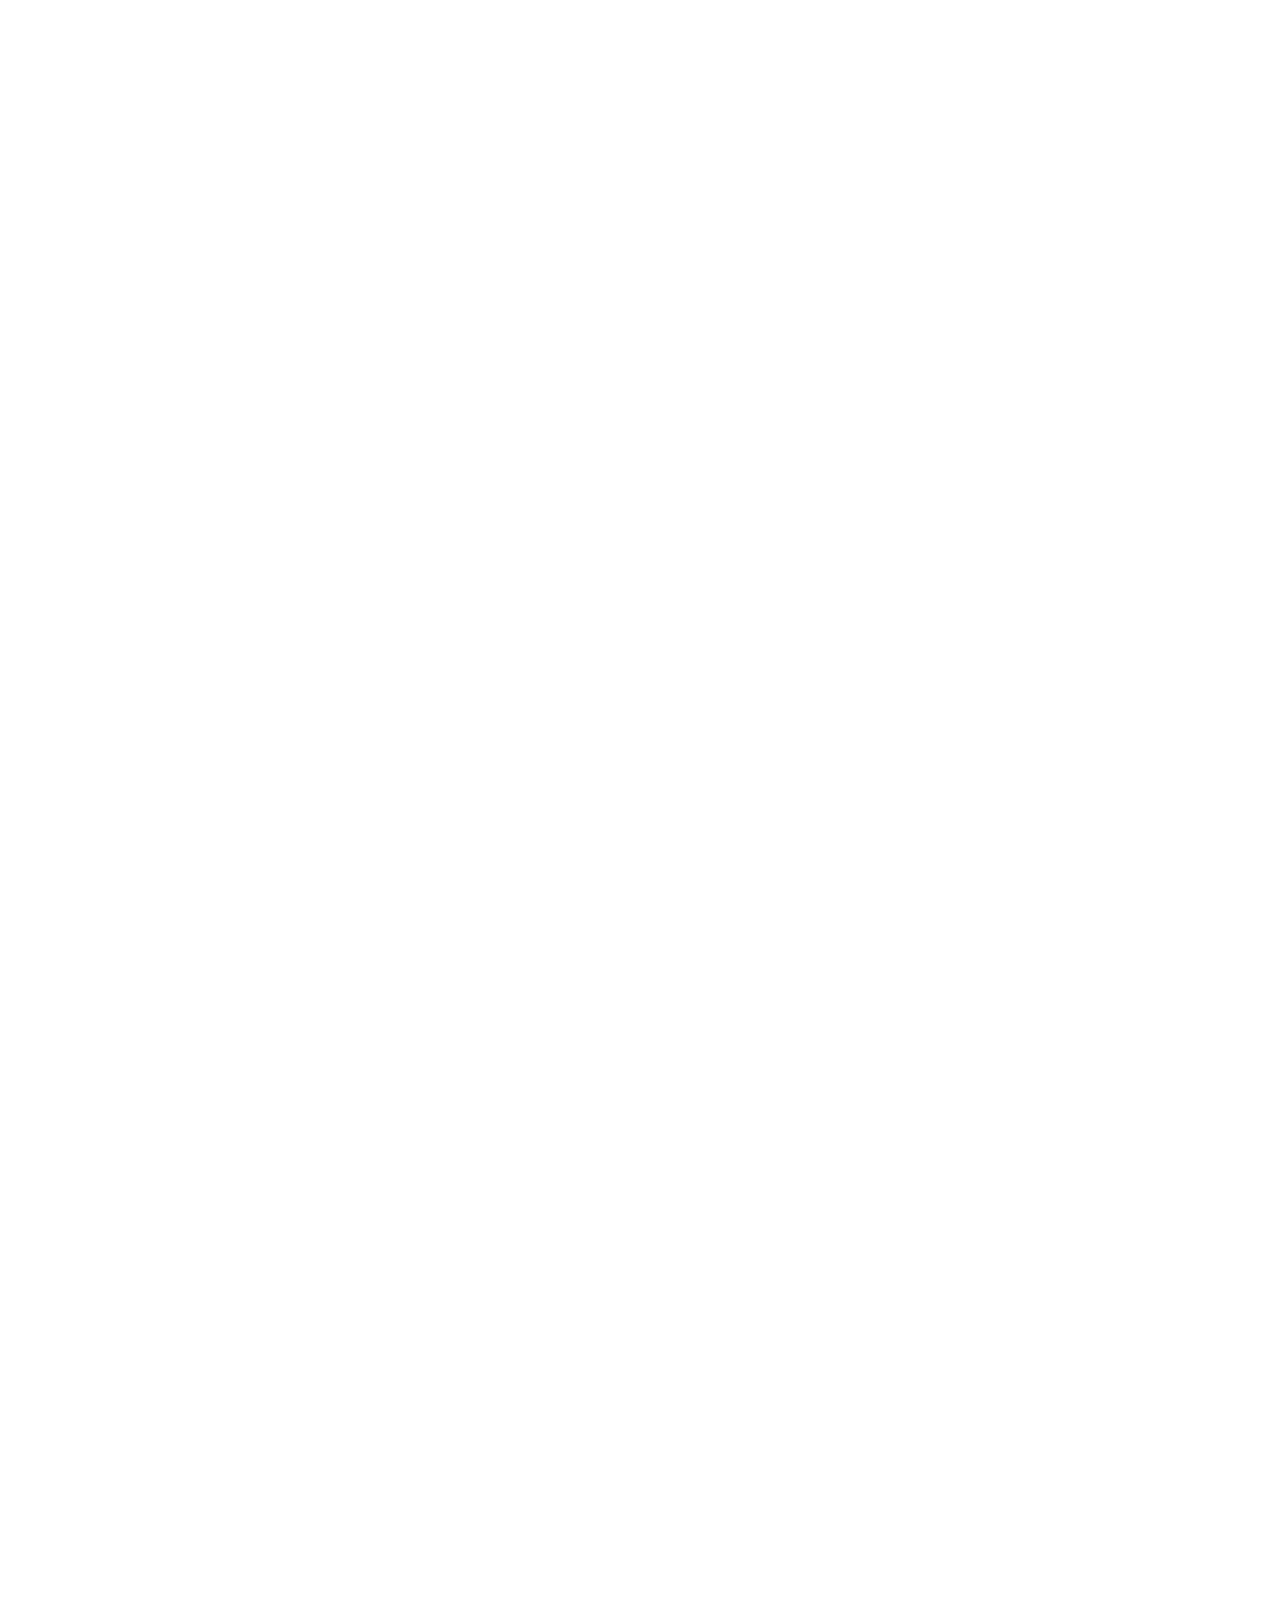
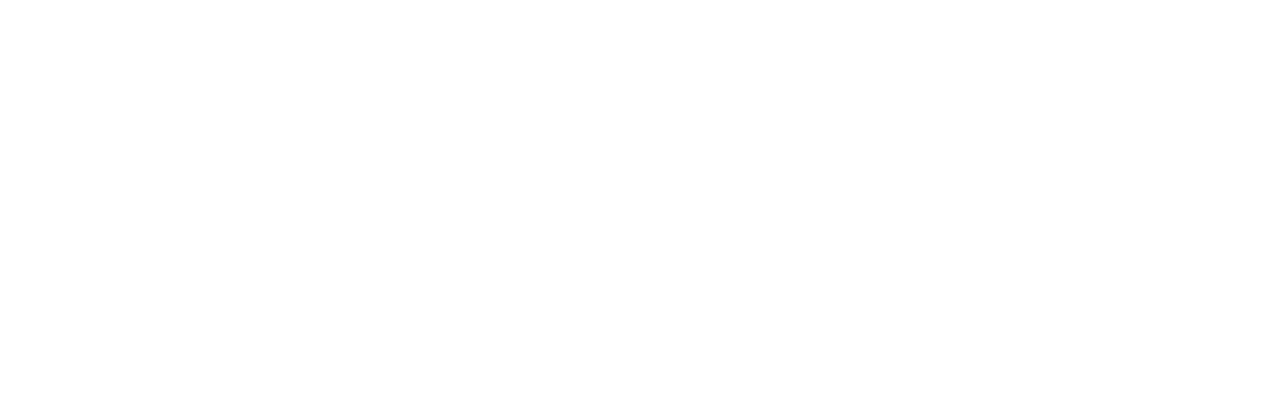
<file: WEB_2/flex.html>
<!DOCTYPE html>
<html lang="en">
<head>
  <meta charset="UTF-8">
  <meta http-equiv="X-UA-Compatible" content="IE=edge">
  <meta name="viewport" content="width=device-width, initial-scale=1.0">
  <title>Document</title>
  <link rel="stylesheet" href="./flex.css">
</head>
<body>
  <div class="nav">Navigation Bar</div>
  <div class="main">
    <div class="section section1">1</div>
    <div class="section section2">2</div>
    <div class="section section3">3</div>
  </div>
  <div class="top-btn">위로</div>
</body>
</html>
</file>
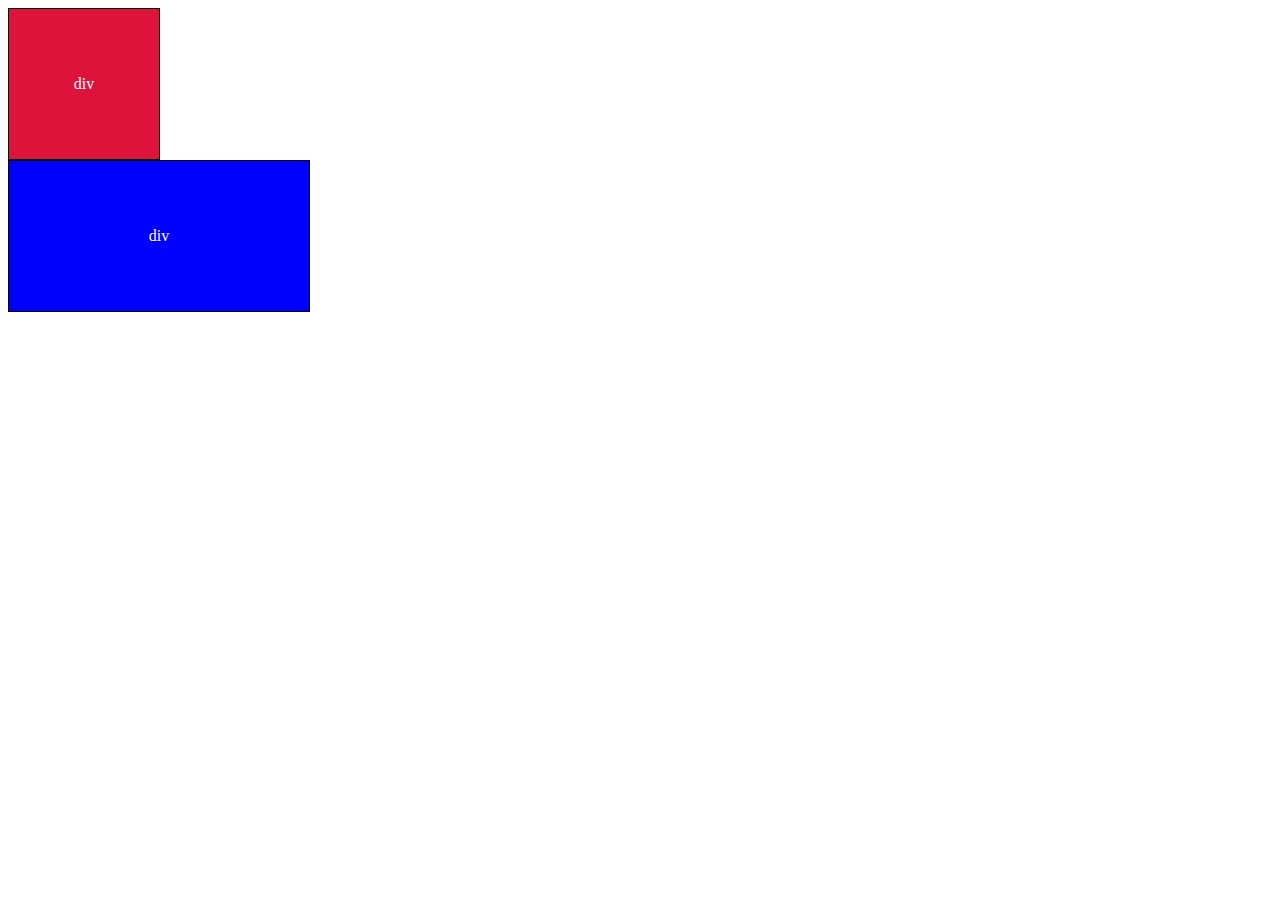
<file: WEB_2/float.html>
<!DOCTYPE html>
<html lang="en">
<head>
  <meta charset="UTF-8">
  <meta name="viewport" content="width=device-width, initial-scale=1.0">
  <title>Document</title>
  <style>
    .box1 {
      width: 150px;
      height: 150px;
      border: 1px solid black;
      background-color: crimson;
      color: white;
      text-align: center;
      line-height: 150px;
    }

    .box2 {
      width: 300px;
      height: 150px;
      border: 1px solid black;
      background-color: blue;
      color: white;
      text-align: center;
      line-height: 150px;
    }

    .left {
      float: left;
    }

    .clearfix::after {
      content: "";
      display: block;
      clear: both;
    }
  </style>
</head>
<body>
  <header class="clearfix">
    <div class="box1 left">div</div>
  </header>
  <div class="box2">div</div>
</body>
</html>
</file>
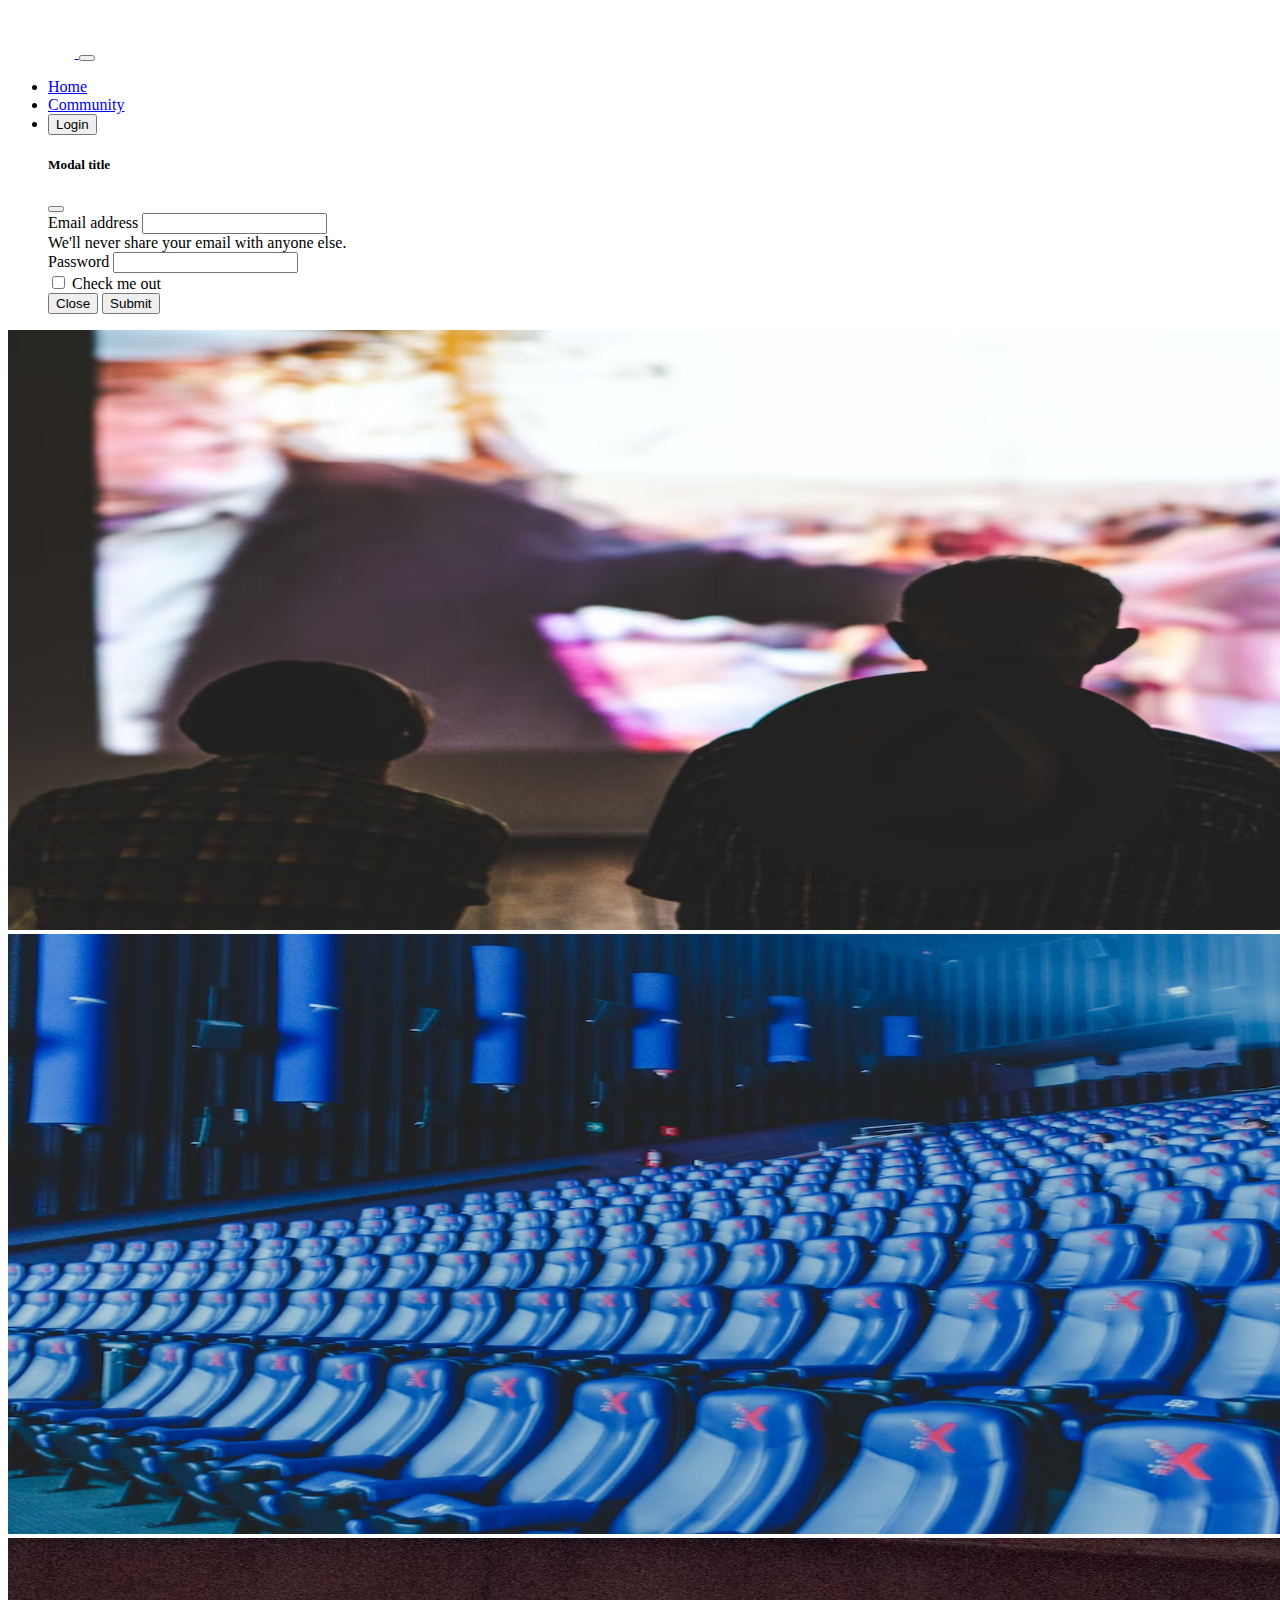
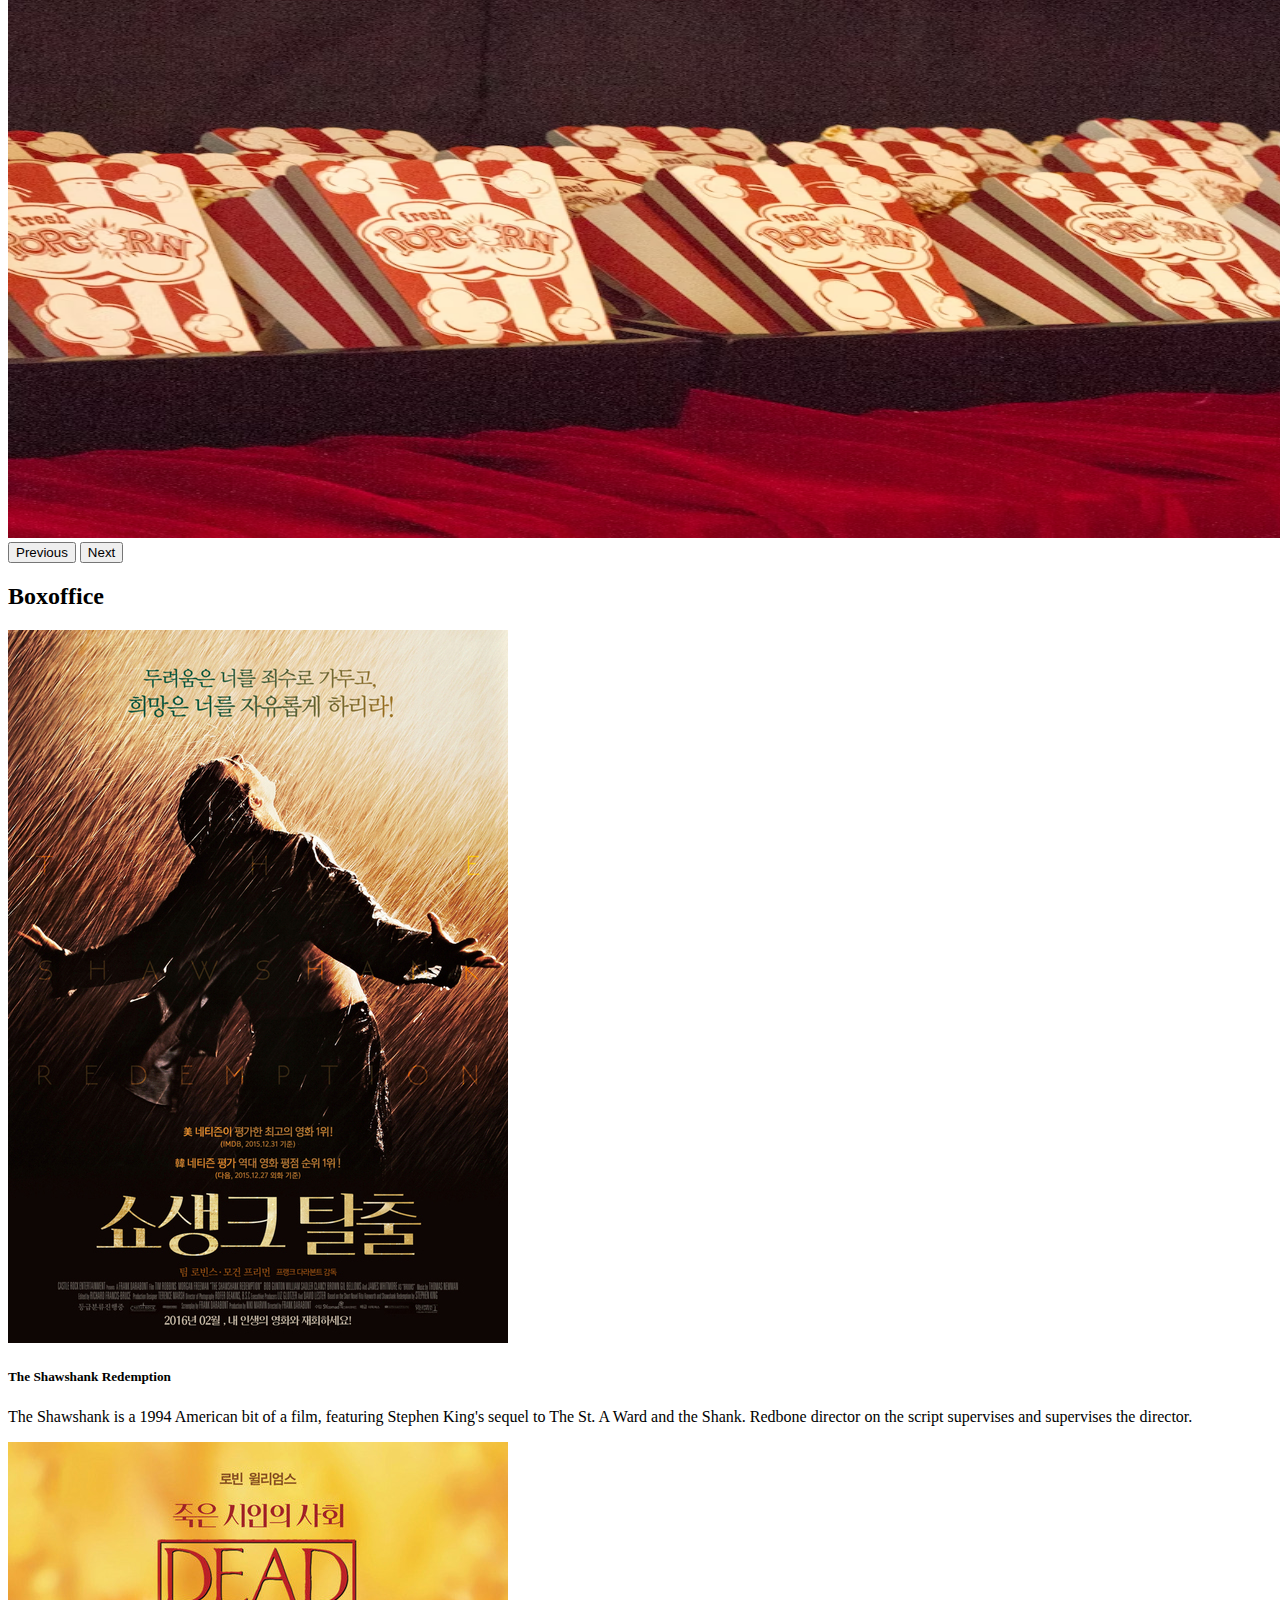
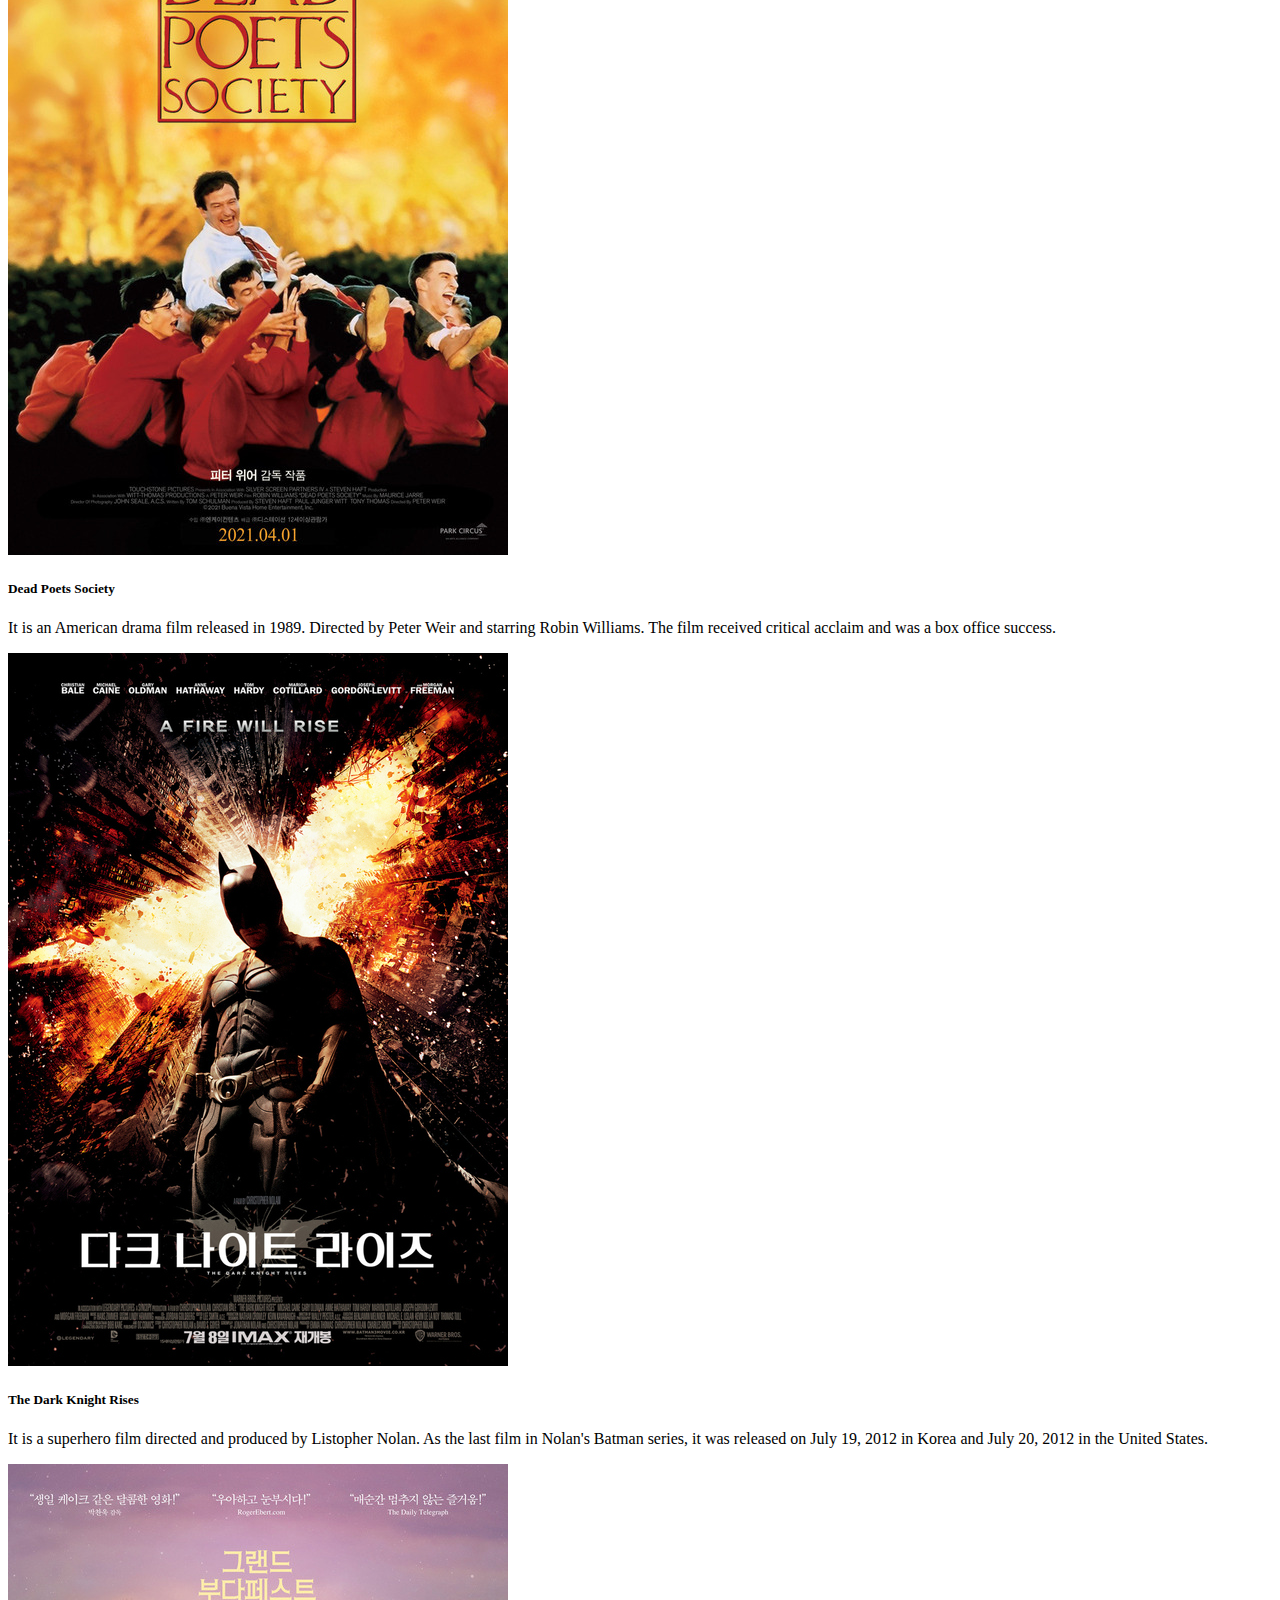
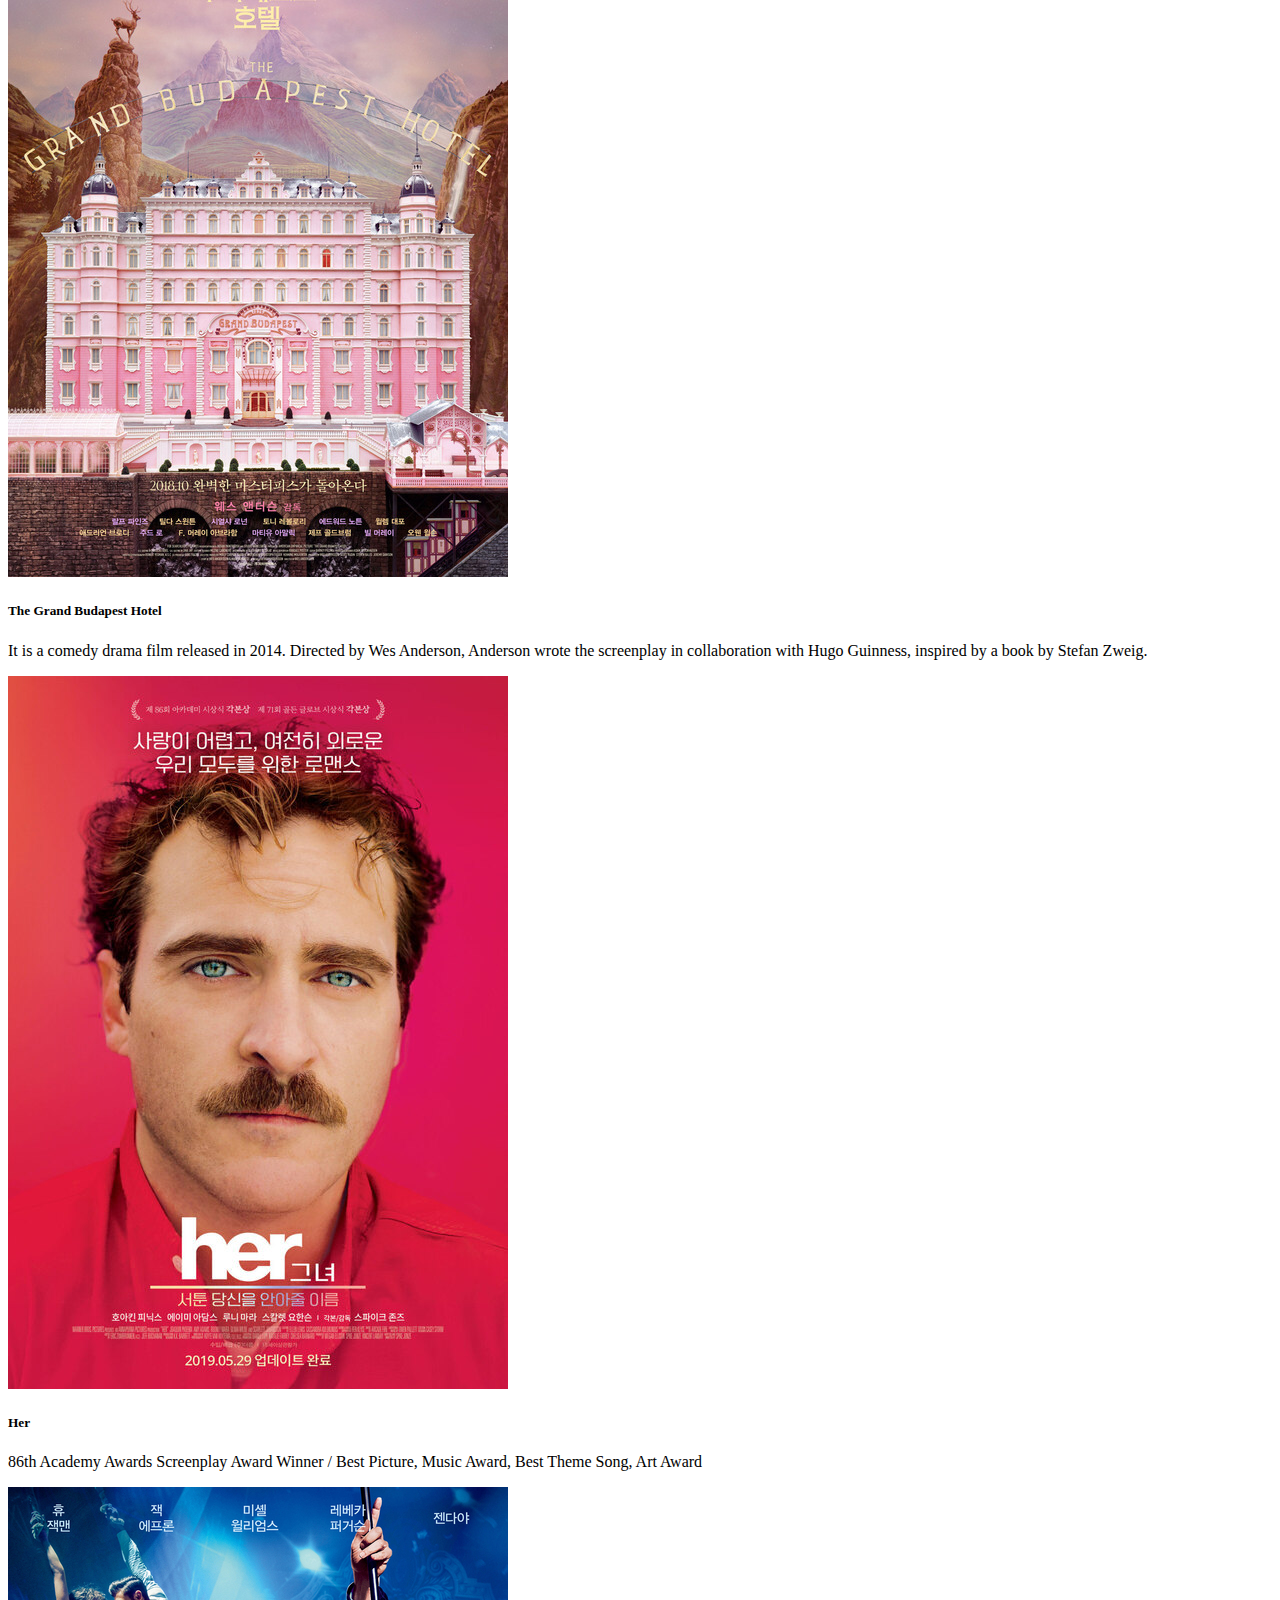
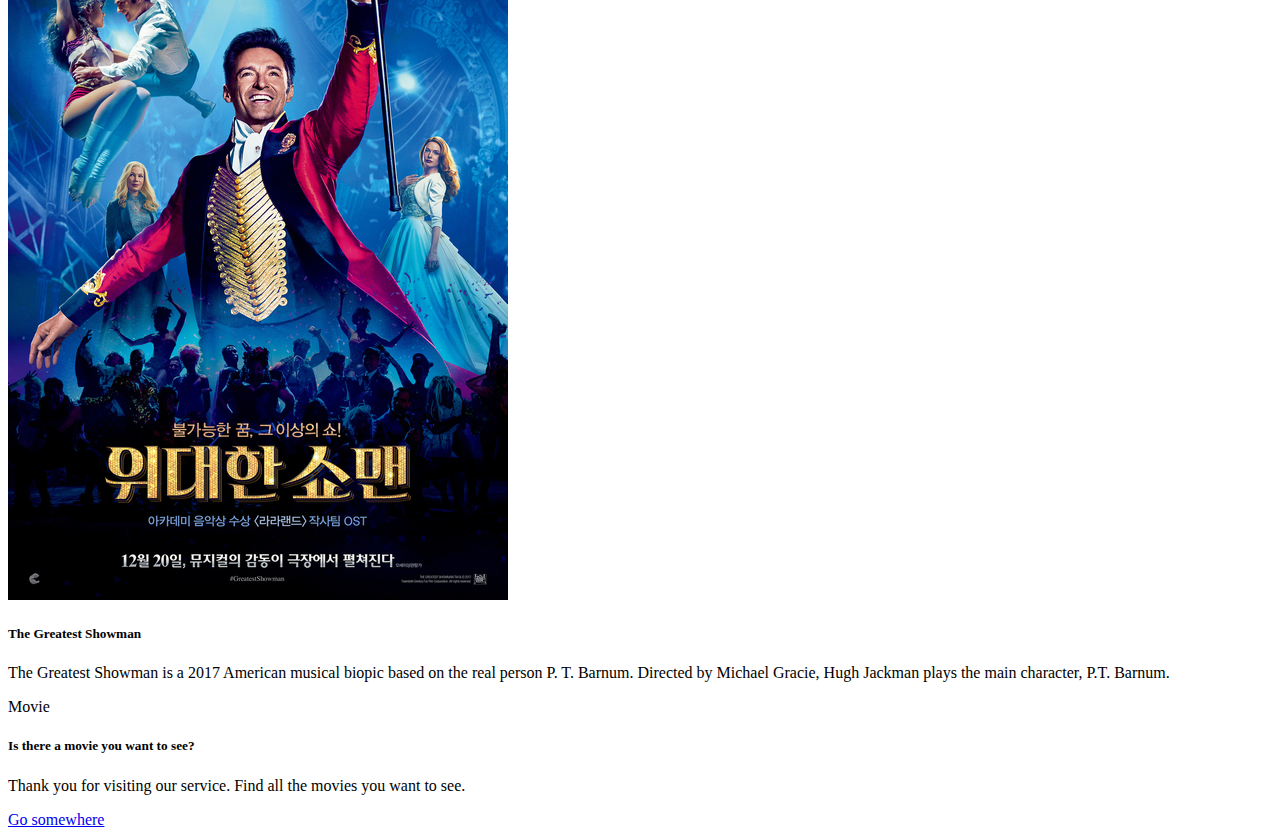
<file: 프로젝트/02_home.html>
<!DOCTYPE html>
<html lang="en">
<head>
    <meta charset="UTF-8">
    <meta http-equiv="X-UA-Compatible" content="IE=edge">
    <meta name="viewport" content="width=device-width, initial-scale=1.0">
    <title>Home</title>
     <!-- CSS only -->
     <link href="https://cdn.jsdelivr.net/npm/bootstrap@5.2.1/dist/css/bootstrap.min.css" rel="stylesheet" integrity="sha384-iYQeCzEYFbKjA/T2uDLTpkwGzCiq6soy8tYaI1GyVh/UjpbCx/TYkiZhlZB6+fzT" crossorigin="anonymous">
     

</head>
<body>
    <!-- navbar -->
    <nav class="bg-black text-white navbar navbar-expand-lg bg-light">
        <div class="container">
          <a class=" navbar-brand" href="#">
            <img src="./images/logo.png" alt="영화 추천사이트 로고" height="50px">
          </a>
          <button class="navbar-toggler" type="button" data-bs-toggle="collapse" data-bs-target="#navbarNav" aria-controls="navbarNav" aria-expanded="false" aria-label="Toggle navigation">
            <span class="navbar-toggler-icon"></span>
          </button>
          <div class="collapse navbar-collapse" id="navbarNav">
            <ul class="navbar-nav">
              <li class="nav-item">
                <a class="nav-link active text-white" aria-current="page" href="./02_home.html">Home</a>
              </li>
              <li class="nav-item">
                <a class="nav-link text-white" href="./03_community.html">Community</a>
              </li>
              <li class="nav-item">
                <!-- Button trigger modal -->
                <button type="button" class="btn btn-black text-white" data-bs-toggle="modal" data-bs-target="#exampleModal">
                Login </button>
                <!-- Modal -->
                <div class="modal fade" id="exampleModal" tabindex="-1" aria-labelledby="exampleModalLabel" aria-hidden="true">
                    <div class="modal-dialog">
                    <div class="modal-content">
                        <div class="modal-header">
                        <h5 class="modal-title text-black" id="exampleModalLabel">Modal title</h5>
                        <button type="button" class="btn-close" data-bs-dismiss="modal" aria-label="Close"></button>
                        </div>
                        <div class="modal-body">
                            <form>
                                <div class="mb-3">
                                  <label for="exampleInputEmail1" class="form-label text-black">Email address</label>
                                  <input type="email" class="form-control" id="exampleInputEmail1" aria-describedby="emailHelp">
                                  <div id="emailHelp" class="form-text">We'll never share your email with anyone else.</div>
                                </div>
                                <div class="mb-3">
                                  <label for="exampleInputPassword1" class="form-label text-black">Password</label>
                                  <input type="password" class="form-control" id="exampleInputPassword1">
                                </div>
                                <div class="mb-3 form-check">
                                  <input type="checkbox" class="form-check-input id="exampleCheck1">
                                  <label class="form-check-label text-black" for="exampleCheck1">Check me out</label>
                                </div>
                              </form>
                        </div>
                        <div class="modal-footer">
                        <button type="button" class="btn btn-secondary" data-bs-dismiss="modal">Close</button>
                        <button type="button" class="btn btn-primary">Submit</button>
                        </div>
                    </div>
                    </div>
                </div>
              </li>
            </ul>
          </div>
        </div>
      </nav>
    <!-- main -->
    <div id="carouselExampleFade" class="carousel slide carousel-fade" data-bs-ride="carousel">
        <div class="carousel-inner">
          <div class="carousel-item active">
            <img width="1920" height="600" src="./images/photo-1548095115-45697e222a58.avif" class="d-block w-100" alt="...">
          </div>
          <div class="carousel-item">
            <img width="1920" height="600" src="./images/photo-1617914309185-9e63b3badfca.avif" class="d-block w-100" alt="...">
          </div>
          <div class="carousel-item">
            <img width="1920" height="600" src="./images/333.avif" class="d-block w-100" alt="...">
          </div>
        </div>
        <button class="carousel-control-prev" type="button" data-bs-target="#carouselExampleFade" data-bs-slide="prev">
          <span class="carousel-control-prev-icon" aria-hidden="true"></span>
          <span class="visually-hidden">Previous</span>
        </button>
        <button class="carousel-control-next" type="button" data-bs-target="#carouselExampleFade" data-bs-slide="next">
          <span class="carousel-control-next-icon" aria-hidden="true"></span>
          <span class="visually-hidden">Next</span>
        </button>
      </div>
    <!-- box -->
    <div class="box-text">
        <h2 class="m-4 text-center text-black fw-bolder fs-3 box"> Boxoffice </h2>
    </div>
    <!-- poster -->
    <div class="row row-cols-1 row-cols-md-3 g-4 m-4">
        <div class="p-3 col">
          <div class="card h-100">
            <img src="./images/movie1.jpg" class="card-img-top" alt="The Shawshank Redemption, 쇼생크 탈출 영화 포스터">
            <div class="card-body">
              <h5 class="text-center fw-bolder card-title">The Shawshank Redemption</h5>
              <p class="text-center card-text">The Shawshank is a 1994 American bit of a film, featuring Stephen King's sequel to The St. A Ward and the Shank. Redbone director on the script supervises and supervises the director.</p>
            </div>
          </div>
        </div>
        <div class="p-3 col">
          <div class="card h-100">
            <img src="./images/movie2.jpg" class="card-img-top" alt="Dead Poets Society, 죽은 시인의 사회 영화 포스터">
            <div class="card-body">
              <h5 class="text-center fw-bolder card-title">Dead Poets Society</h5>
              <p class="text-center card-text">It is an American drama film released in 1989. Directed by Peter Weir and starring Robin Williams. The film received critical acclaim and was a box office success.</p>
            </div>
          </div>
        </div>
        <div class="p-3 col">
          <div class="card h-100">
            <img src="./images/movie3.jpg" class="card-img-top" alt="...">
            <div class="card-body">
              <h5 class="text-center fw-bolder card-title">The Dark Knight Rises</h5>
              <p class="text-center card-text">It is a superhero film directed and produced by Listopher Nolan. As the last film in Nolan's Batman series, it was released on July 19, 2012 in Korea and July 20, 2012 in the United States.</p>
            </div>
          </div>
        </div>
        <div class="p-3 col">
            <div class="card h-100">
              <img src="./images/movie4.jpg" class="card-img-top" alt="...">
              <div class="card-body">
                <h5 class="text-center fw-bolder card-title">The Grand Budapest Hotel</h5>
                <p class="text-center card-text">It is a comedy drama film released in 2014. Directed by Wes Anderson, Anderson wrote the screenplay in collaboration with Hugo Guinness, inspired by a book by Stefan Zweig.</p>
              </div>
            </div>
          </div>
          <div class="p-3 col">
            <div class="card h-100">
              <img src="./images/movie5.jpg" class="card-img-top" alt="...">
              <div class="card-body">
                <h5 class="text-center fw-bolder card-title">Her</h5>
                <p class="text-center card-text">86th Academy Awards Screenplay Award Winner / Best Picture, Music Award, Best Theme Song, Art Award</p>
              </div>
            </div>
          </div>
          <div class="p-3 col">
            <div class="card h-100">
              <img src="./images/movie6.jpg" class="card-img-top" alt="...">
              <div class="card-body">
                <h5 class="text-center fw-bolder card-title">The Greatest Showman</h5>
                <p class="text-center card-text">The Greatest Showman is a 2017 American musical biopic based on the real person P. T. Barnum. Directed by Michael Gracie, Hugh Jackman plays the main character, P.T. Barnum.</p>
              </div>
            </div>
          </div>
      </div>

<!-- footer -->
    <div class="card text-center">
        <div class="bg-black text-white card-header">Movie</div>
            <div class="card-body">
              <h5 class="card-title">Is there a movie you want to see?</h5>
              <p class="card-text">Thank you for visiting our service. Find all the movies you want to see. </p>
              <a href="#" class="btn btn-primary">Go somewhere</a>
        </div>
            <div class="card-footer text-muted"> </div>
    </div>
    



    <!-- JavaScript Bundle with Popper -->
    <script src="https://cdn.jsdelivr.net/npm/bootstrap@5.2.1/dist/js/bootstrap.bundle.min.js" integrity="sha384-u1OknCvxWvY5kfmNBILK2hRnQC3Pr17a+RTT6rIHI7NnikvbZlHgTPOOmMi466C8" crossorigin="anonymous"></script>
    
    
</body>
</html>
</file>
<file: teamPJ/css/style.css>
body {
    margin: 0;
    font-family: -apple-system, BlinkMacSystemFont, "Segoe UI", Roboto, "Helvetica Neue", Arial, "Noto Sans", sans-serif, "Apple Color Emoji", "Segoe UI Emoji", "Segoe UI Symbol", "Noto Color Emoji";
    font-size: 1rem;
    font-weight: 400;
    line-height: 1.5;
    color: #212529;
    text-align: left;
    background-color: #fff;
}

.inner {
    height: 80px;
    padding: 40px;
}

.menu-group {
    display: flex;
    align-items: center;
    justify-content: space-between;
    position: sticky;
    top: 0;
}

.logo {
    display: flex;
    height: 60px;
}

.main-menu {
    display: flex;
    list-style: none;
}

.menu-item {
    width: 6rem;
    text-align: center;
    font-weight: bold;
}

.banner {
    display: flex;
    background-image: url('../images/background.jpg');
    flex-direction: column;
    justify-content: center;
    align-items: center;
    background-size: cover;
    background-repeat: no-repeat;
    height: 320px;
    margin-top: 25px;
}

.banner-title {
    margin: 2rem;
    color: black;
    font-size: 3rem;
    font-weight: bolder;
}

.aside {
    display: flex;
    padding: 1rem;
    width: 300px;
    flex-direction: column;
    flex-grow: 2;
}

.genre-list {
    list-style: none;
    display: flex;
    margin: 0;
    padding: 0;
    flex-direction: column;
    justify-content: flex-start;
}

.movie {
    display: flex;
    flex-direction: column;
    flex-grow: 8;
    background-color: bisque;
    padding: 24px;
}

.movie-rank {
    display: flex;
    justify-content: center;
}

.img-list {
    display: flex;
    justify-content: space-evenly;
    padding: 24px;
}

.img_3 {
    display: flex;
    width: 300px;
}

.main-list {
    display: flex;
    justify-content: space-between;
    border: 0;
    margin: 0;
}

.img-text {
    text-align: center;
    font-weight: bold;
}

/* .section {
    position:fixed;
} */
.project {
    position: sticky;
    background-color: black;
    color: azure;
    text-align: center;
    bottom: 0;
}
</file>
<file: WEB_1/실습1/style.css>
/* 아래에 CSS를 작성해주세요. */
* {
  box-sizing: border-box;
}

.title {
  text-align: center;
}

.subtext {
  display: block;
  font-size: 16px;
}

.item-list {
  display: flex;
  justify-content: center;
  width: 900px;
}

.item {
  padding-top: 5%;
  padding-right: 5%;
  width: 300px;
  margin: -4px;
}

.item-img {
  width: 100%;
  border-radius: 5%;
}

.item-subtitle {
  color: rgb(132, 128, 128);
  font-weight: bold;
}
</file>
<file: WEB_1/실습2/style.css>
/* 아래에 CSS를 작성해주세요. */
.section {
    line-height: 30%;
}
.chair {
    border-radius: 1%;
    width: 300px;
}
.title {
    font-size: small;
    color: gray;
    font-weight: bold;
}
.products {
    font-size: 15px;
    font-weight: 900;
}
.rate {
    font-weight: bolder;
    color: aqua;
}
.price {
    font-weight: bolder;
}
.avg {
    font-size: small;
    font-weight: bolder;
    color: darkgray;
}
.avg-text {
    font-size: small;
    color: #000;
}
</file>
<file: WEB_3/commerce - 공유용/css/style.css>
@import url('https://fonts.googleapis.com/css2?family=Noto+Sans+KR&display=swap');

body {
  font-family: 'Noto Sans KR', sans-serif;
  min-width: 1280px;
  color: #333333;
  height: 10000px;
}

.nav {
  display: flex;
  align-items: center;
  justify-content: space-between;
  position: sticky;
  top: 0;
  height: 3rem;
  padding: 1rem;
  background-color: white;
}

.logo {
  font-size: large;
  font-weight: bold;
}

.nav-link {
  text-decoration: none;
}

.nav-list {
  display: flex;
}

.nav-item {
  width: 6rem;
  text-align: center;
}

.banner {
/* .d-flex .flex-column .justify-content-center .align-items-center */

  display: flex;
  flex-direction: column;
  justify-content: center;
  align-items: center;
  height: 700px;
  background-image: url('../assets/apparel.jpeg');
  background-size: cover;
  background-repeat: no-repeat;
}

.banner-title {
  margin: 2rem;
  color: black;
  font-size: 5rem;
  font-weight: bolder;
}

/* 본문 영역 */
.container {
  width: 1280px;
  margin: 0 auto;
}

.about {
  display: flex;
  margin: 3rem;
}

.about-img {
  width: 500px;
  height: auto;
  border-radius: 10px;
}

.about-text {
  display: flex;
  flex-direction: column;
  margin: auto;
  padding: 3rem;
}

.section-title {
  margin: 1rem;
  font-size: 3rem;
  text-align: center;
}

.more-list {
  display: flex;
  justify-content: space-evenly;
}

.more-icon {
  width: 64px;
  height: 64px;
}

.title-line {
  width: 5rem;
  border: 1px solid mediumseagreen;
}
</file>
<file: WEB_2/실습_FLEXBOX/실습1/style.css>
/* 아래에 CSS를 작성해주세요. */

* {
  box-sizing: border-box;
  justify-content: center;
}
.title {
  text-align: center;
  align-items: center;
}
.subtext{
  display: block;
  font-size: 15px; 
}

.item-list {
  display: flex;
}
.item {
  margin: 5px;
}
.item-img {
  width: 400px;
  border-radius: 5%;
}
</file>
<file: WEB_2/flex.css>
* {
    box-sizing: border-box;
  }
  
  body {
    margin: 0;
    height: 10000px;
  }
  
  .nav {
    position: sticky;
    top: 0;
    border: 1px solid black;
    height: 50px;
  }
  
  .top-btn {
    position: fixed;
    bottom: 1rem;
    right: 1rem;
    border: 1px solid black;
    border-radius: 50%;
    height: 3rem;
    width: 3rem;
  }
  
  .main {
    display: flex;
    height: 500px;
  }
  
  .section {
    background-color: beige;
  }
  
  .section1 {
    flex-grow: 1;
  }
  
  .section2 {
    flex-grow: 4;
  }
  
  .section3 {
    flex-grow: 1;
  }
</file>
<file: teamPJ/css/reboot.css>
/*!
* Bootstrap Reboot v4.3.1 (https://getbootstrap.com/)
* Copyright 2011-2019 The Bootstrap Authors
* Copyright 2011-2019 Twitter, Inc.
* Licensed under MIT (https://github.com/twbs/bootstrap/blob/master/LICENSE)
* Forked from Normalize.css, licensed MIT (https://github.com/necolas/normalize.css/blob/master/LICENSE.md)
*/
*,
*::before,
*::after {
  box-sizing: border-box;
}

html {
  font-family: sans-serif;
  line-height: 1.15;
  -webkit-text-size-adjust: 100%;
  -webkit-tap-highlight-color: rgba(0, 0, 0, 0);
}

article, aside, figcaption, figure, footer, header, hgroup, main, nav, section {
  display: block;
}

body {
  margin: 0;
  font-family: -apple-system, BlinkMacSystemFont, "Segoe UI", Roboto, "Helvetica Neue", Arial, "Noto Sans", sans-serif, "Apple Color Emoji", "Segoe UI Emoji", "Segoe UI Symbol", "Noto Color Emoji";
  font-size: 1rem;
  font-weight: 400;
  line-height: 1.5;
  color: #212529;
  text-align: left;
  background-color: #fff;
}

[tabindex="-1"]:focus {
  outline: 0 !important;
}

hr {
  box-sizing: content-box;
  height: 0;
  overflow: visible;
}

h1, h2, h3, h4, h5, h6 {
  margin-top: 0;
  margin-bottom: 0.5rem;
}

p {
  margin-top: 0;
  margin-bottom: 1rem;
}

abbr[title],
abbr[data-original-title] {
  text-decoration: underline;
  -webkit-text-decoration: underline dotted;
  text-decoration: underline dotted;
  cursor: help;
  border-bottom: 0;
  -webkit-text-decoration-skip-ink: none;
  text-decoration-skip-ink: none;
}

address {
  margin-bottom: 1rem;
  font-style: normal;
  line-height: inherit;
}

ol,
ul,
dl {
  margin-top: 0;
  margin-bottom: 1rem;
}

ol ol,
ul ul,
ol ul,
ul ol {
  margin-bottom: 0;
}

dt {
  font-weight: 700;
}

dd {
  margin-bottom: .5rem;
  margin-left: 0;
}

blockquote {
  margin: 0 0 1rem;
}

b,
strong {
  font-weight: bolder;
}

small {
  font-size: 80%;
}

sub,
sup {
  position: relative;
  font-size: 75%;
  line-height: 0;
  vertical-align: baseline;
}

sub {
  bottom: -.25em;
}

sup {
  top: -.5em;
}

a {
  color: #007bff;
  text-decoration: none;
  background-color: transparent;
}

a:hover {
  color: #0056b3;
  text-decoration: underline;
}

a:not([href]):not([tabindex]) {
  color: inherit;
  text-decoration: none;
}

a:not([href]):not([tabindex]):hover, a:not([href]):not([tabindex]):focus {
  color: inherit;
  text-decoration: none;
}

a:not([href]):not([tabindex]):focus {
  outline: 0;
}

pre,
code,
kbd,
samp {
  font-family: SFMono-Regular, Menlo, Monaco, Consolas, "Liberation Mono", "Courier New", monospace;
  font-size: 1em;
}

pre {
  margin-top: 0;
  margin-bottom: 1rem;
  overflow: auto;
}

figure {
  margin: 0 0 1rem;
}

img {
  vertical-align: middle;
  border-style: none;
}

svg {
  overflow: hidden;
  vertical-align: middle;
}

table {
  border-collapse: collapse;
}

caption {
  padding-top: 0.75rem;
  padding-bottom: 0.75rem;
  color: #6c757d;
  text-align: left;
  caption-side: bottom;
}

th {
  text-align: inherit;
}

label {
  display: inline-block;
  margin-bottom: 0.5rem;
}

button {
  border-radius: 0;
}

button:focus {
  outline: 1px dotted;
  outline: 5px auto -webkit-focus-ring-color;
}

input,
button,
select,
optgroup,
textarea {
  margin: 0;
  font-family: inherit;
  font-size: inherit;
  line-height: inherit;
}

button,
input {
  overflow: visible;
}

button,
select {
  text-transform: none;
}

select {
  word-wrap: normal;
}

button,
[type="button"],
[type="reset"],
[type="submit"] {
  -webkit-appearance: button;
}

button:not(:disabled),
[type="button"]:not(:disabled),
[type="reset"]:not(:disabled),
[type="submit"]:not(:disabled) {
  cursor: pointer;
}

button::-moz-focus-inner,
[type="button"]::-moz-focus-inner,
[type="reset"]::-moz-focus-inner,
[type="submit"]::-moz-focus-inner {
  padding: 0;
  border-style: none;
}

input[type="radio"],
input[type="checkbox"] {
  box-sizing: border-box;
  padding: 0;
}

input[type="date"],
input[type="time"],
input[type="datetime-local"],
input[type="month"] {
  -webkit-appearance: listbox;
}

textarea {
  overflow: auto;
  resize: vertical;
}

fieldset {
  min-width: 0;
  padding: 0;
  margin: 0;
  border: 0;
}

legend {
  display: block;
  width: 100%;
  max-width: 100%;
  padding: 0;
  margin-bottom: .5rem;
  font-size: 1.5rem;
  line-height: inherit;
  color: inherit;
  white-space: normal;
}

progress {
  vertical-align: baseline;
}

[type="number"]::-webkit-inner-spin-button,
[type="number"]::-webkit-outer-spin-button {
  height: auto;
}

[type="search"] {
  outline-offset: -2px;
  -webkit-appearance: none;
}

[type="search"]::-webkit-search-decoration {
  -webkit-appearance: none;
}

::-webkit-file-upload-button {
  font: inherit;
  -webkit-appearance: button;
}

output {
  display: inline-block;
}

summary {
  display: list-item;
  cursor: pointer;
}

template {
  display: none;
}

[hidden] {
  display: none !important;
}
</file>
